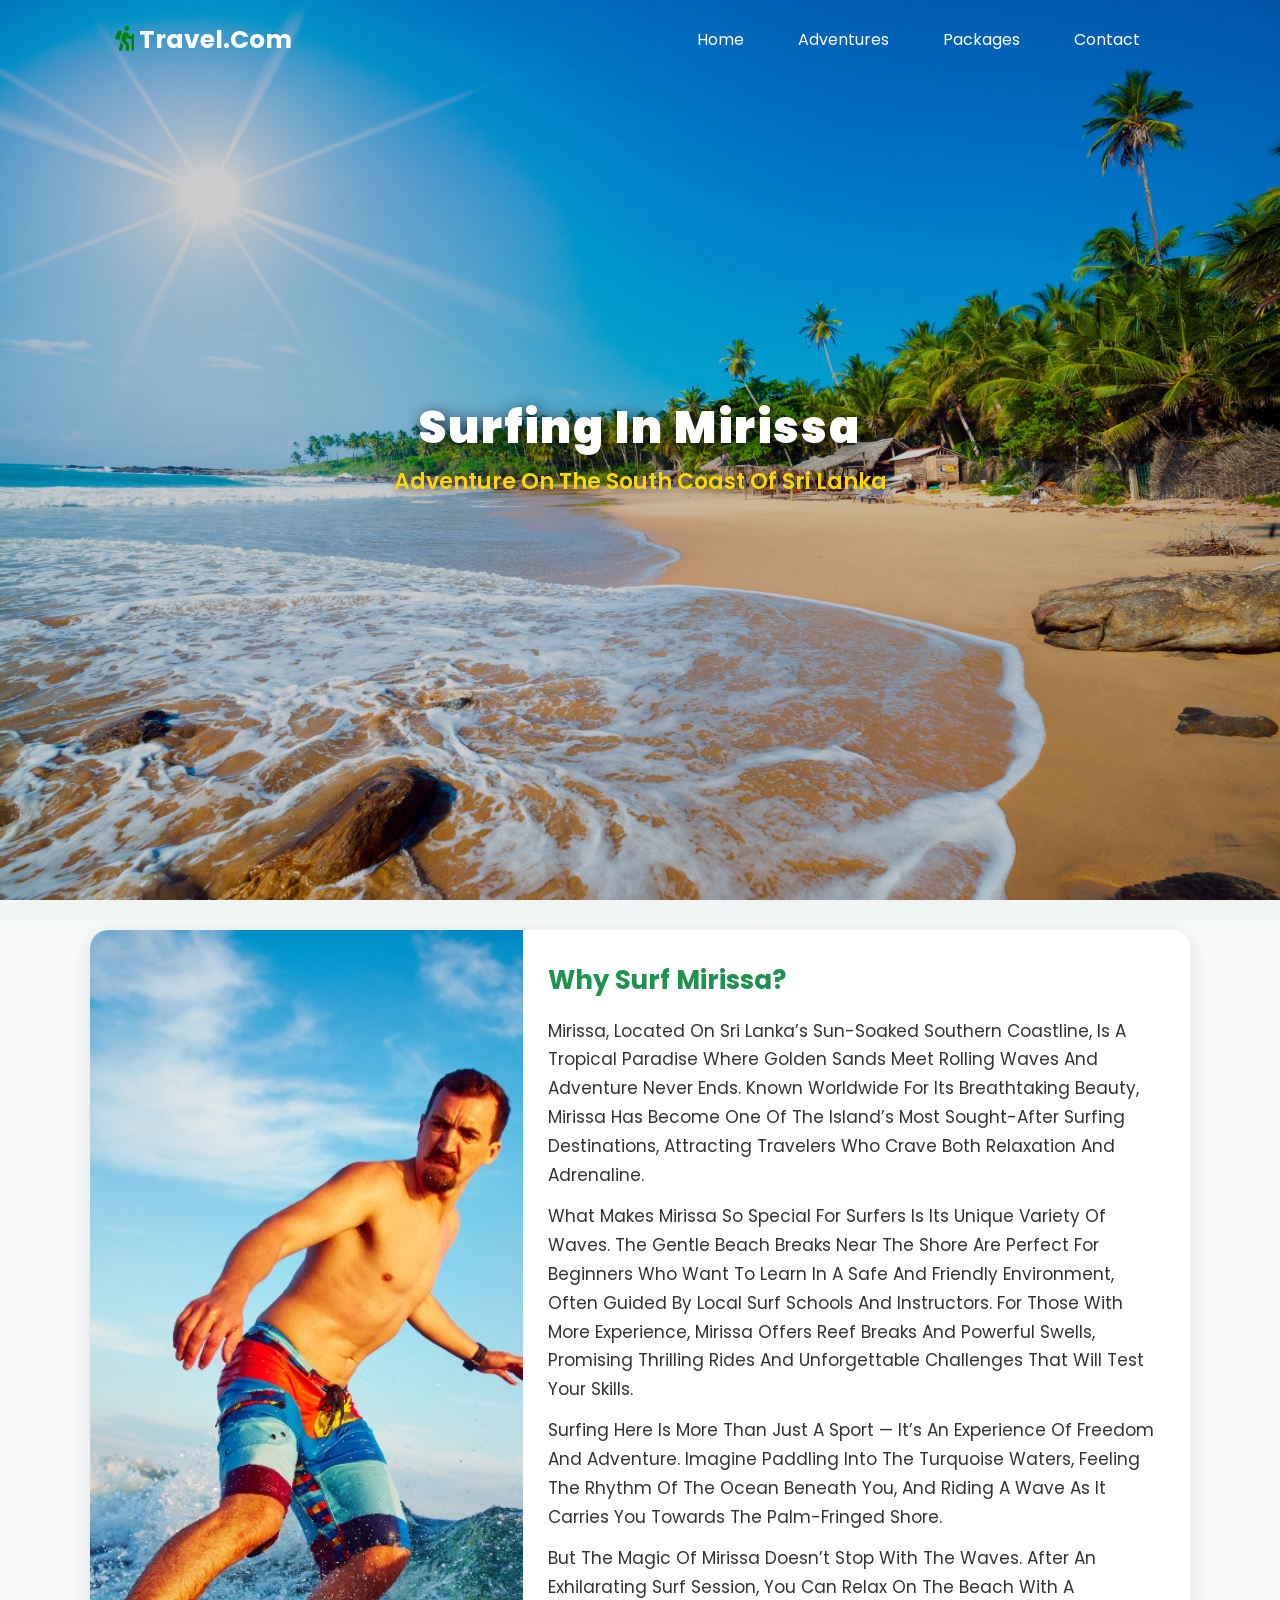
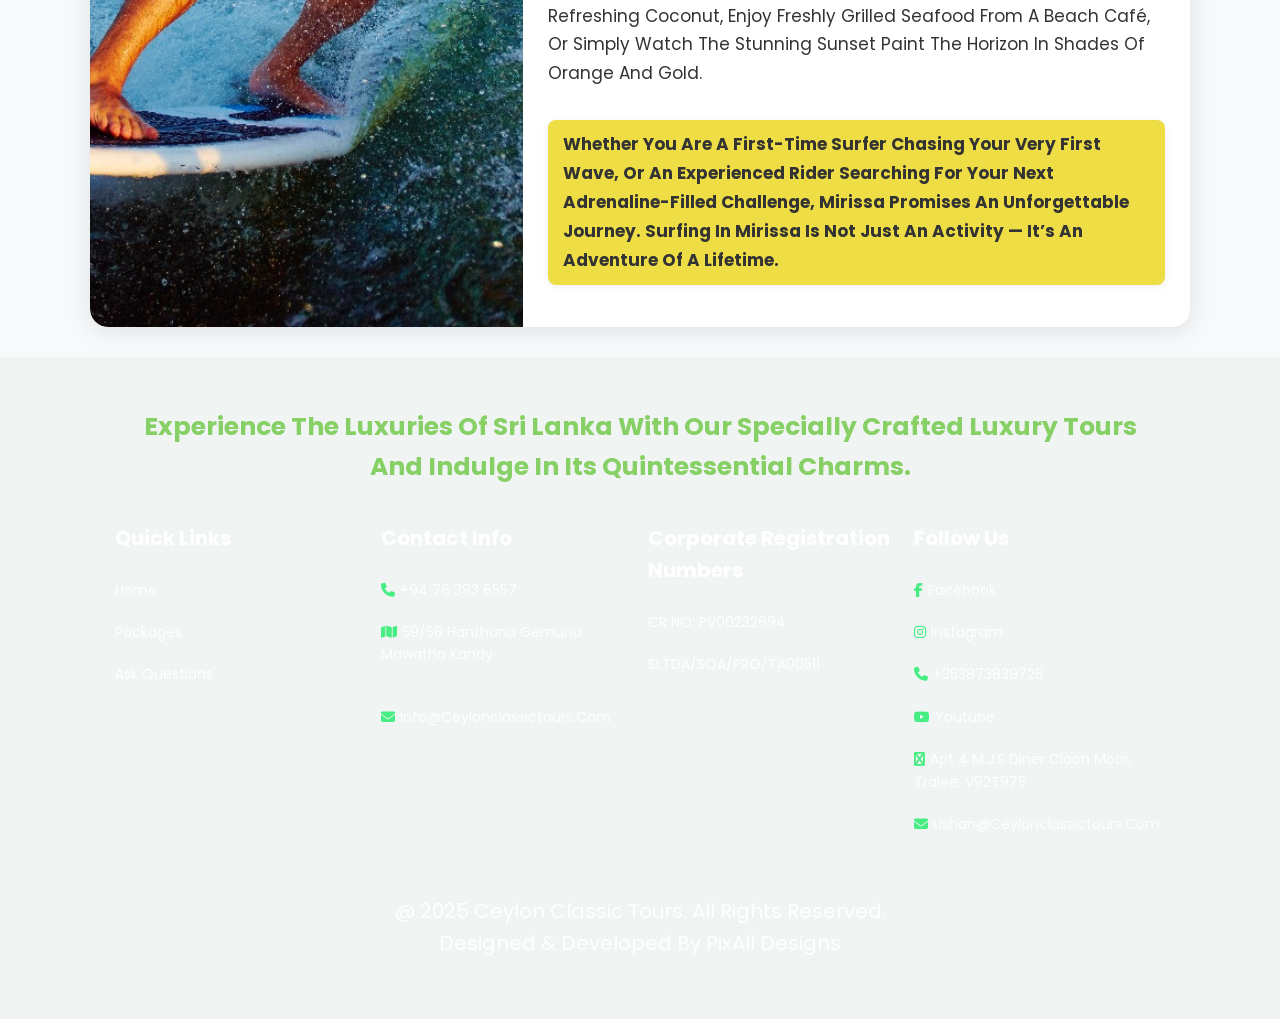
<file: surfing.html>
<!DOCTYPE html>
<html lang="en">

<head>
  <meta charset="UTF-8" />
  <meta name="viewport" content="width=device-width, initial-scale=1.0" />
  <title>Surfing in Sri Lanka</title>
  <link rel="stylesheet" href="css/style.css" />
  <link rel="stylesheet" href="https://cdnjs.cloudflare.com/ajax/libs/font-awesome/6.1.1/css/all.min.css">
</head>

<body>
  <header class="header">
    <a href="#" class="logo"><i class="fas fa-hiking"></i> travel.com</a>
    <nav class="navbar">
      <div id="nav-close" class="fas fa-times"></div>
      <a href="index.html#home">home</a>
      <a href="index.html#category">Adventures</a>
      <a href="index.html#packages">packages</a>
      <a href="index.html#contact">contact</a>

    </nav>
    <div class="icons">
      <div id="menu-btn" class="fas fa-bars"></div>
      <!-- <div id="search-btn" class="fas fa-search"></div> -->

    </div>
  </header>
  <div class="search-form">
    <div id="close-search" class="fas fa-times"></div>
    <form action="">
      <input type="search" name="" placeholder="Search here..." id="search-box">
      <label for="search-box" class="fas fa-search"></label>
    </form>
  </div>
  <!-- Hero Section with Surfing Background -->
  <section class="home" id="home">
    <div class="wrapper">
      <div class="box" style="background: url(images/surfingnew1.jpg) no-repeat;">
        <div class="surf-hero-overlay">
          <h1 class="surf-hero-title">Surfing in Mirissa</h1>
          <p class="surf-hero-desc">Adventure on the South Coast of Sri Lanka</p>
        </div>
      </div>
    </div>
  </section>

  <!-- Main Content Section -->
  <main class="detail-page">
    <section class="surf-main">
      <div class="surf-card">
        <div class="surf-card-img-wrap">
          <img class="surf-card-img" src="images/surfing.jpg" alt="Surfing in Mirissa">
        </div>
        <div class="surf-card-content">
          <h2 class="surf-card-title">Why Surf Mirissa?</h2>
          <p>Mirissa, located on Sri Lanka’s sun-soaked southern coastline, is a tropical paradise where golden sands
            meet rolling waves and adventure never ends. Known worldwide for its breathtaking beauty, Mirissa has
            become one of the island’s most sought-after surfing destinations, attracting travelers who crave both
            relaxation and adrenaline.</p>
          <p>What makes Mirissa so special for surfers is its unique variety of waves. The gentle beach breaks near
            the shore are perfect for beginners who want to learn in a safe and friendly environment, often guided by
            local surf schools and instructors. For those with more experience, Mirissa offers reef breaks and
            powerful swells, promising thrilling rides and unforgettable challenges that will test your skills.</p>
          <p>Surfing here is more than just a sport — it’s an experience of freedom and adventure. Imagine paddling
            into the turquoise waters, feeling the rhythm of the ocean beneath you, and riding a wave as it carries
            you towards the palm-fringed shore.</p>
          <p>But the magic of Mirissa doesn’t stop with the waves. After an exhilarating surf session, you can relax
            on the beach with a refreshing coconut, enjoy freshly grilled seafood from a beach café, or simply watch
            the stunning sunset paint the horizon in shades of orange and gold.</p>
          <p class="surf-card-highlight">Whether you are a first-time surfer chasing your very first wave, or an
            experienced rider searching for your next adrenaline-filled challenge, Mirissa promises an unforgettable
            journey. Surfing in Mirissa is not just an activity — it’s an adventure of a lifetime.</p>
        </div>
      </div>
    </section>

     <!-- Booking Form Section -->
  <!--<section id="booking">
      <div class="booking-form">
        <h2>Book Your Tour</h2>
        <form id="bookingForm">
          <div class="input-box">
            <label for="name">Your Name*</label>
            <input type="text" id="name" name="name" required>
          </div>

          <div class="input-box">
            <label for="email">Your Email*</label>
            <input type="email" id="email" name="email" required>
          </div>

          <div class="input-box">
            <label for="phone">Contact No.*</label>
            <input type="tel" id="phone" name="phone" required>
          </div>

          <div class="input-box">
            <label for="package">Package Name*</label>
            <input type="text" id="package" name="package" required>
          </div>

          <div class="input-box">
              <label for="adults">No of Tickets for Adults(12+ years)*</label>
            <div class="custom-number">
              <button type="button" class="decrease" data-target="adults">-</button>
              <input type="number" id="adults" name="adults" min="0" value="0">
              <button type="button" class="increase" data-target="adults">+</button>
            </div>
            

            <label for="children">No of Tickets for Children(3–11 years)*</label>
            <div class="custom-number">
              <button type="button" class="decrease" data-target="children">-</button>
              <input type="number" id="children" name="children" min="0" value="0">
              <button type="button" class="increase" data-target="children">+</button>
            </div>
          </div>

          <div class="input-box">
            <label for="date">Date*</label>
            <input type="date" id="date" name="date" required>
          </div>

          <button type="submit" class="submit-btn">Submit Booking</button>
        </form>
      </div>
  </section>-->

    <section class="footer">
        <div class="footer-intro">
            <p>Experience the luxuries of Sri Lanka with our specially crafted luxury tours and indulge in its quintessential charms.</p>   
        </div>        
        <div class="box-container">
            <div class="box">
                <h3>Quick links</h3>
                <a href="#home">home</a>
                <a href="#packages">packages</a>
                <a href="#contact">ask questions</a>
            </div>


            <div class="box">
                <h3>contact info</h3>
                <a href="tel:+94763936557"> <i class="fas fa-phone"></i>+94 76 393 6557</a>
                <a href=https://www.google.com/maps/search/?api=1&query=59%2F58+Hanthana+Gemunu+Mawatha,+Kandy,+Sri+Lanka" target="_blank"><i class="fas fa-map"></i>59/58 Hanthana Gemunu Mawatha Kandy<a>
                <a href="mailto: info@ceylonclassictours.com"><i class="fas fa-envelope"></i>info@ceylonclassictours.com</a>
            </div>

            <div class="box">
	            <h3 class="cen">Corporate Registration Numbers</h3>
	            <p>CR NO: PV00232694</p>
	            <p>SLTDA/SQA/PRO/TA00511</p>
            </div>

            <div class="box">
                <h3>follow us</h3>
                <a href="https://www.facebook.com/ceyloncclassictours/"> <i class="fab fa-facebook-f"></i>Facebook</a>
                <a href="https://www.instagram.com/ceylon.ctour/?hl=en"> <i class="fab fa-instagram"></i>Instagram</a>
                <a href="tel:+353873839726"> <i class="fas fa-phone"></i>+353873839726</a>
                <a href="https://www.youtube.com/channel/UClH9GsgZyDERbvGj680THRQ"> <i class="fab fa-youtube"></i>Youtube</a>
                <a href=https://www.google.com/maps/search/?api=1&query=Apt+4+M.J.s+Diner+Cloon+Moor,+Tralee,+V92T975" target="_blank"><i class="fab fa-map"></i>Apt 4 M.J.s Diner Cloon Moor, Tralee, V92T975</a>
                <a href="mailto: lishan@ceylonclassictours.com"><i class="fas fa-envelope"></i>lishan@ceylonclassictours.com</a>
            </div>
        </div>
        <div class="credit">@ 2025 Ceylon Classic Tours. All rights Reserved.<br>Designed & Developed by <span>PixAll Designs</span></div>
    </section>
    <!-- footer section ends -->
    <script src="js/script.js"></script>
</body>

</html>
</file>
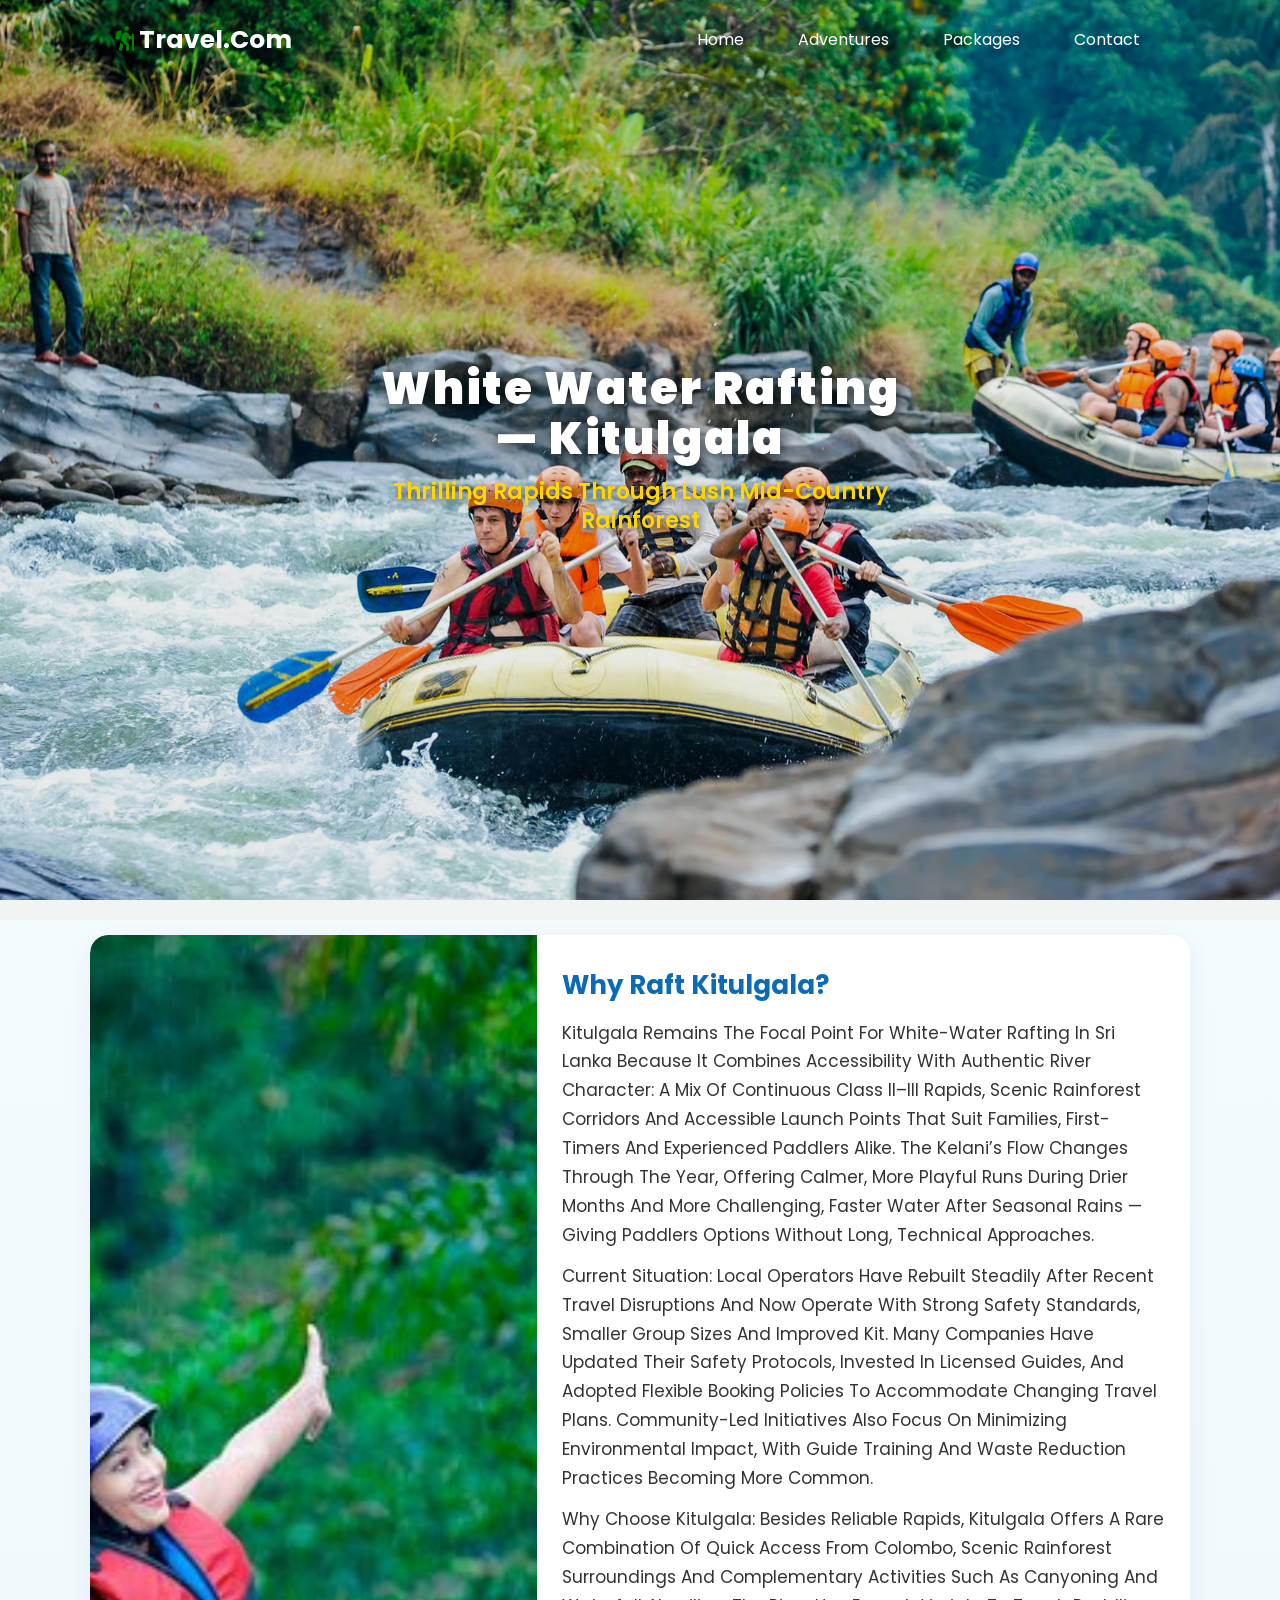
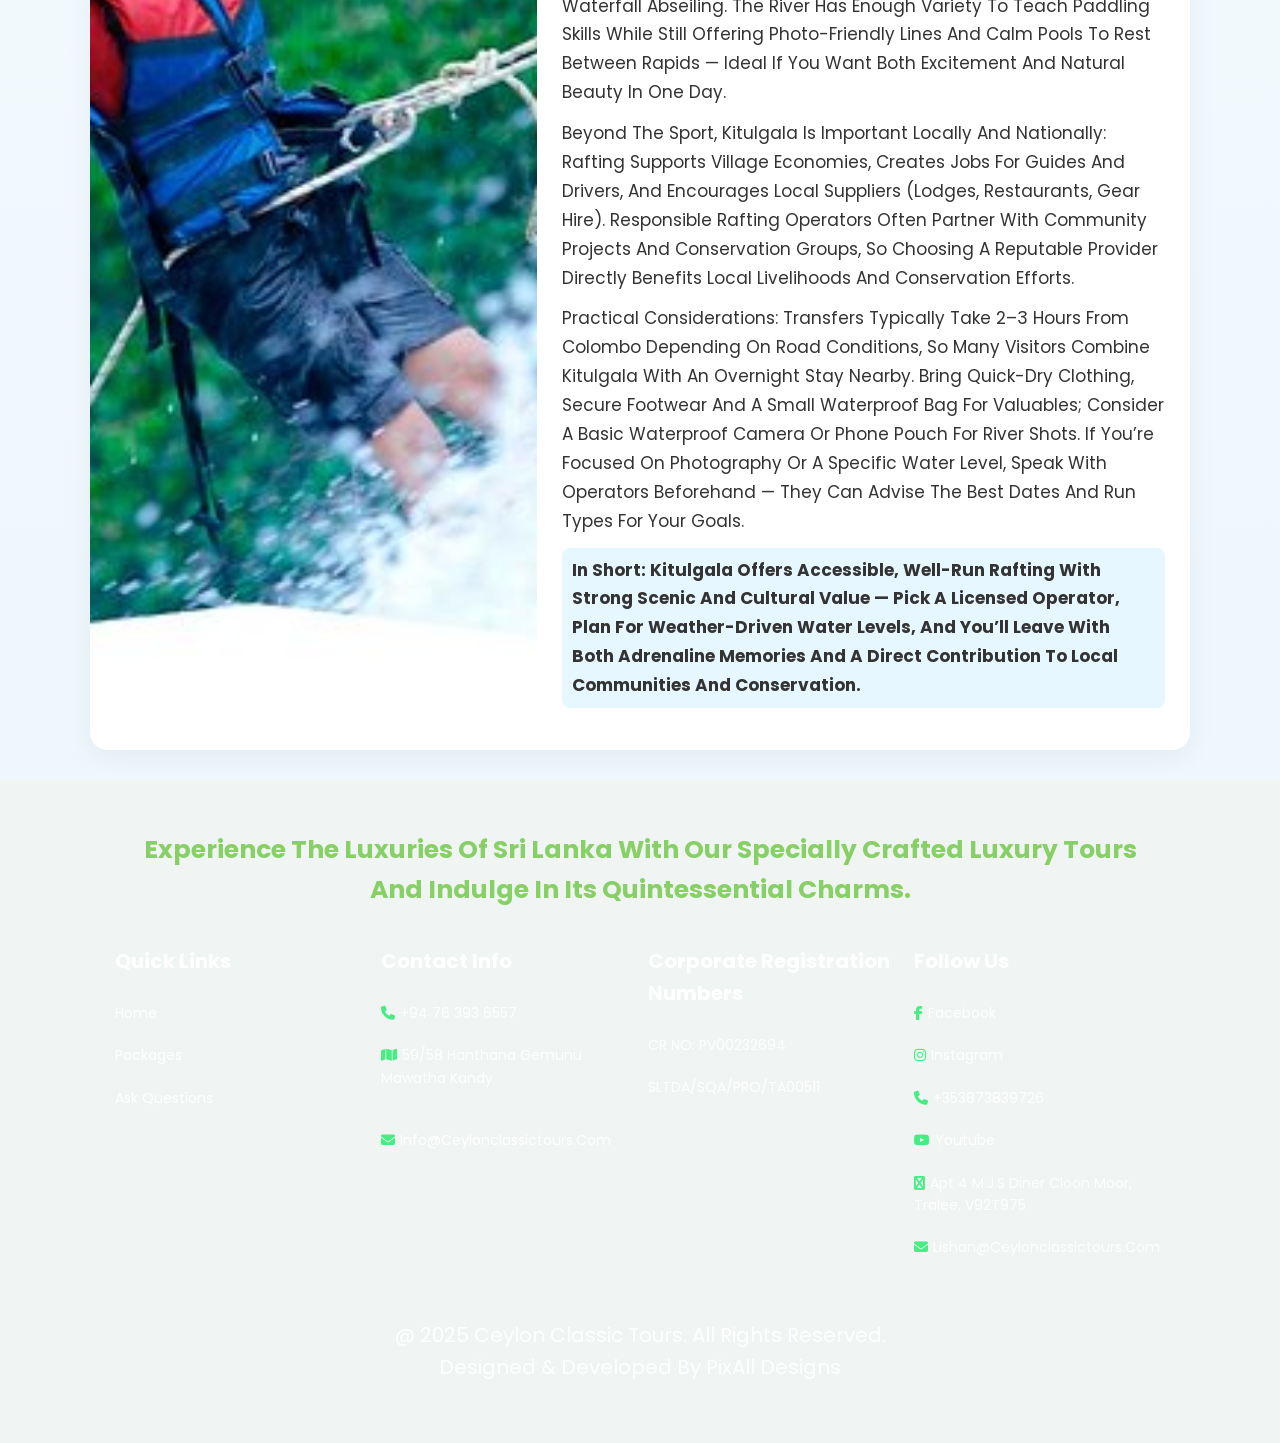
<file: water-rafting.html>
<!DOCTYPE html>
<html lang="en">

<head>
  <meta charset="UTF-8" />
  <meta name="viewport" content="width=device-width, initial-scale=1.0" />
  <title>White Water Rafting – Kitulgala Sri Lanka</title>
  <link rel="stylesheet" href="css/style.css" />
  <link rel="stylesheet" href="https://cdnjs.cloudflare.com/ajax/libs/font-awesome/6.1.1/css/all.min.css">
</head>

<body>
  <header class="header">
    <a href="#" class="logo"><i class="fas fa-hiking"></i> travel.com</a>
    <nav class="navbar">
      <div id="nav-close" class="fas fa-times"></div>
      <a href="index.html#home">home</a>
      <a href="index.html#category">Adventures</a>
      <a href="index.html#packages">packages</a>
      <a href="index.html#contact">contact</a>
    </nav>
    <div class="icons">
      <div id="menu-btn" class="fas fa-bars"></div>
      <!-- <div id="search-btn" class="fas fa-search"></div> -->
    </div>
  </header>
  <div class="search-form">
    <div id="close-search" class="fas fa-times"></div>
    <form action="">
      <input type="search" name="" placeholder="Search here..." id="search-box">
      <label for="search-box" class="fas fa-search"></label>
    </form>
  </div>
  <main class="detail-page">
    <!-- Hero Section for Water Rafting -->
    <section class="home" id="home">
      <div class="wrapper">
        <div class="box water-hero" style="background: url(images/waterraftinghead.avif) center/cover no-repeat;">
          <div class="surf-hero-overlay">
            <h1 class="surf-hero-title">White Water Rafting — Kitulgala</h1>
            <p class="surf-hero-desc">Thrilling rapids through lush mid-country rainforest</p>
          </div>
        </div>
      </div>
    </section>

    <!-- Main content styled like wildlife page but water-specific -->
    <section class="water-main">
      <div class="water-card">
        <div class="water-img-wrap">
          <img class="water-img" src="images/kithulgala.jpg" alt="Kitulgala rafting" />
          <div class="water-caption">Expert guides, certified safety gear and unforgettable rapids.</div>
        </div>
        <div class="water-content">
          <h2 class="water-title">Why Raft Kitulgala?</h2>

          <p>Kitulgala remains the focal point for white-water rafting in Sri Lanka because it combines accessibility
            with authentic river character: a mix of continuous Class II–III rapids, scenic rainforest corridors and
            accessible launch points that suit families, first-timers and experienced paddlers alike. The Kelani’s flow
            changes through the year, offering calmer, more playful runs during drier months and more challenging,
            faster water after seasonal rains — giving paddlers options without long, technical approaches.</p>

          <p>Current situation: local operators have rebuilt steadily after recent travel disruptions and now operate
            with strong safety standards, smaller group sizes and improved kit. Many companies have updated their safety
            protocols, invested in licensed guides, and adopted flexible booking policies to accommodate changing travel
            plans. Community-led initiatives also focus on minimizing environmental impact, with guide training and
            waste reduction practices becoming more common.</p>

          <p>Why choose Kitulgala: besides reliable rapids, Kitulgala offers a rare combination of quick access from
            Colombo, scenic rainforest surroundings and complementary activities such as canyoning and waterfall
            abseiling. The river has enough variety to teach paddling skills while still offering photo-friendly lines
            and calm pools to rest between rapids — ideal if you want both excitement and natural beauty in one day.</p>

          <p>Beyond the sport, Kitulgala is important locally and nationally: rafting supports village economies,
            creates jobs for guides and drivers, and encourages local suppliers (lodges, restaurants, gear hire).
            Responsible rafting operators often partner with community projects and conservation groups, so choosing a
            reputable provider directly benefits local livelihoods and conservation efforts.</p>

          <p>Practical considerations: transfers typically take 2–3 hours from Colombo depending on road conditions, so
            many visitors combine Kitulgala with an overnight stay nearby. Bring quick-dry clothing, secure footwear and
            a small waterproof bag for valuables; consider a basic waterproof camera or phone pouch for river shots. If
            you’re focused on photography or a specific water level, speak with operators beforehand — they can advise
            the best dates and run types for your goals.</p>

          <p class="water-highlight">In short: Kitulgala offers accessible, well-run rafting with strong scenic and
            cultural value — pick a licensed operator, plan for weather-driven water levels, and you’ll leave with both
            adrenaline memories and a direct contribution to local communities and conservation.</p>
        </div>
      </div>
    </section>
  </main>

<!-- Booking Form Section -->
 <!----<section id="booking">
      <div class="booking-form">
        <h2>Book Your Tour</h2>
        <form id="bookingForm">
          <div class="input-box">
            <label for="name">Your Name*</label>
            <input type="text" id="name" name="name" required>
          </div>

          <div class="input-box">
            <label for="email">Your Email*</label>
            <input type="email" id="email" name="email" required>
          </div>

          <div class="input-box">
            <label for="phone">Contact No.*</label>
            <input type="tel" id="phone" name="phone" required>
          </div>

          <div class="input-box">
            <label for="package">Package Name*</label>
            <input type="text" id="package" name="package" required>
          </div>

          <div class="input-box">
              <label for="adults">No of Tickets for Adults(12+ years)*</label>
            <div class="custom-number">
              <button type="button" class="decrease" data-target="adults">-</button>
              <input type="number" id="adults" name="adults" min="0" value="0">
              <button type="button" class="increase" data-target="adults">+</button>
            </div>
            

            <label for="children">No of Tickets for Children(3–11 years)*</label>
            <div class="custom-number">
              <button type="button" class="decrease" data-target="children">-</button>
              <input type="number" id="children" name="children" min="0" value="0">
              <button type="button" class="increase" data-target="children">+</button>
            </div>
          </div>

          <div class="input-box">
            <label for="date">Date*</label>
            <input type="date" id="date" name="date" required>
          </div>

          <button type="submit" class="submit-btn">Submit Booking</button>
        </form>
      </div>
  </section>-->

    <section class="footer">
        <div class="footer-intro">
            <p>Experience the luxuries of Sri Lanka with our specially crafted luxury tours and indulge in its quintessential charms.</p>   
        </div>        
        <div class="box-container">
            <div class="box">
                <h3>Quick links</h3>
                <a href="#home">home</a>
                <a href="#packages">packages</a>
                <a href="#contact">ask questions</a>
            </div>


            <div class="box">
                <h3>contact info</h3>
                <a href="tel:+94763936557"> <i class="fas fa-phone"></i>+94 76 393 6557</a>
                <a href=https://www.google.com/maps/search/?api=1&query=59%2F58+Hanthana+Gemunu+Mawatha,+Kandy,+Sri+Lanka" target="_blank"><i class="fas fa-map"></i>59/58 Hanthana Gemunu Mawatha Kandy<a>
                <a href="mailto: info@ceylonclassictours.com"><i class="fas fa-envelope"></i>info@ceylonclassictours.com</a>
            </div>

            <div class="box">
	            <h3 class="cen">Corporate Registration Numbers</h3>
	            <p>CR NO: PV00232694</p>
	            <p>SLTDA/SQA/PRO/TA00511</p>
            </div>

            <div class="box">
                <h3>follow us</h3>
                <a href="https://www.facebook.com/ceyloncclassictours/"> <i class="fab fa-facebook-f"></i>Facebook</a>
                <a href="https://www.instagram.com/ceylon.ctour/?hl=en"> <i class="fab fa-instagram"></i>Instagram</a>
                <a href="tel:+353873839726"> <i class="fas fa-phone"></i>+353873839726</a>
                <a href="https://www.youtube.com/channel/UClH9GsgZyDERbvGj680THRQ"> <i class="fab fa-youtube"></i>Youtube</a>
                <a href=https://www.google.com/maps/search/?api=1&query=Apt+4+M.J.s+Diner+Cloon+Moor,+Tralee,+V92T975" target="_blank"><i class="fab fa-map"></i>Apt 4 M.J.s Diner Cloon Moor, Tralee, V92T975</a>
                <a href="mailto: lishan@ceylonclassictours.com"><i class="fas fa-envelope"></i>lishan@ceylonclassictours.com</a>
            </div>
        </div>
        <div class="credit">@ 2025 Ceylon Classic Tours. All rights Reserved.<br>Designed & Developed by <span>PixAll Designs</span></div>
    </section>
    <!-- footer section ends -->
    <script src="js/script.js"></script>
</body>

</html>
</file>
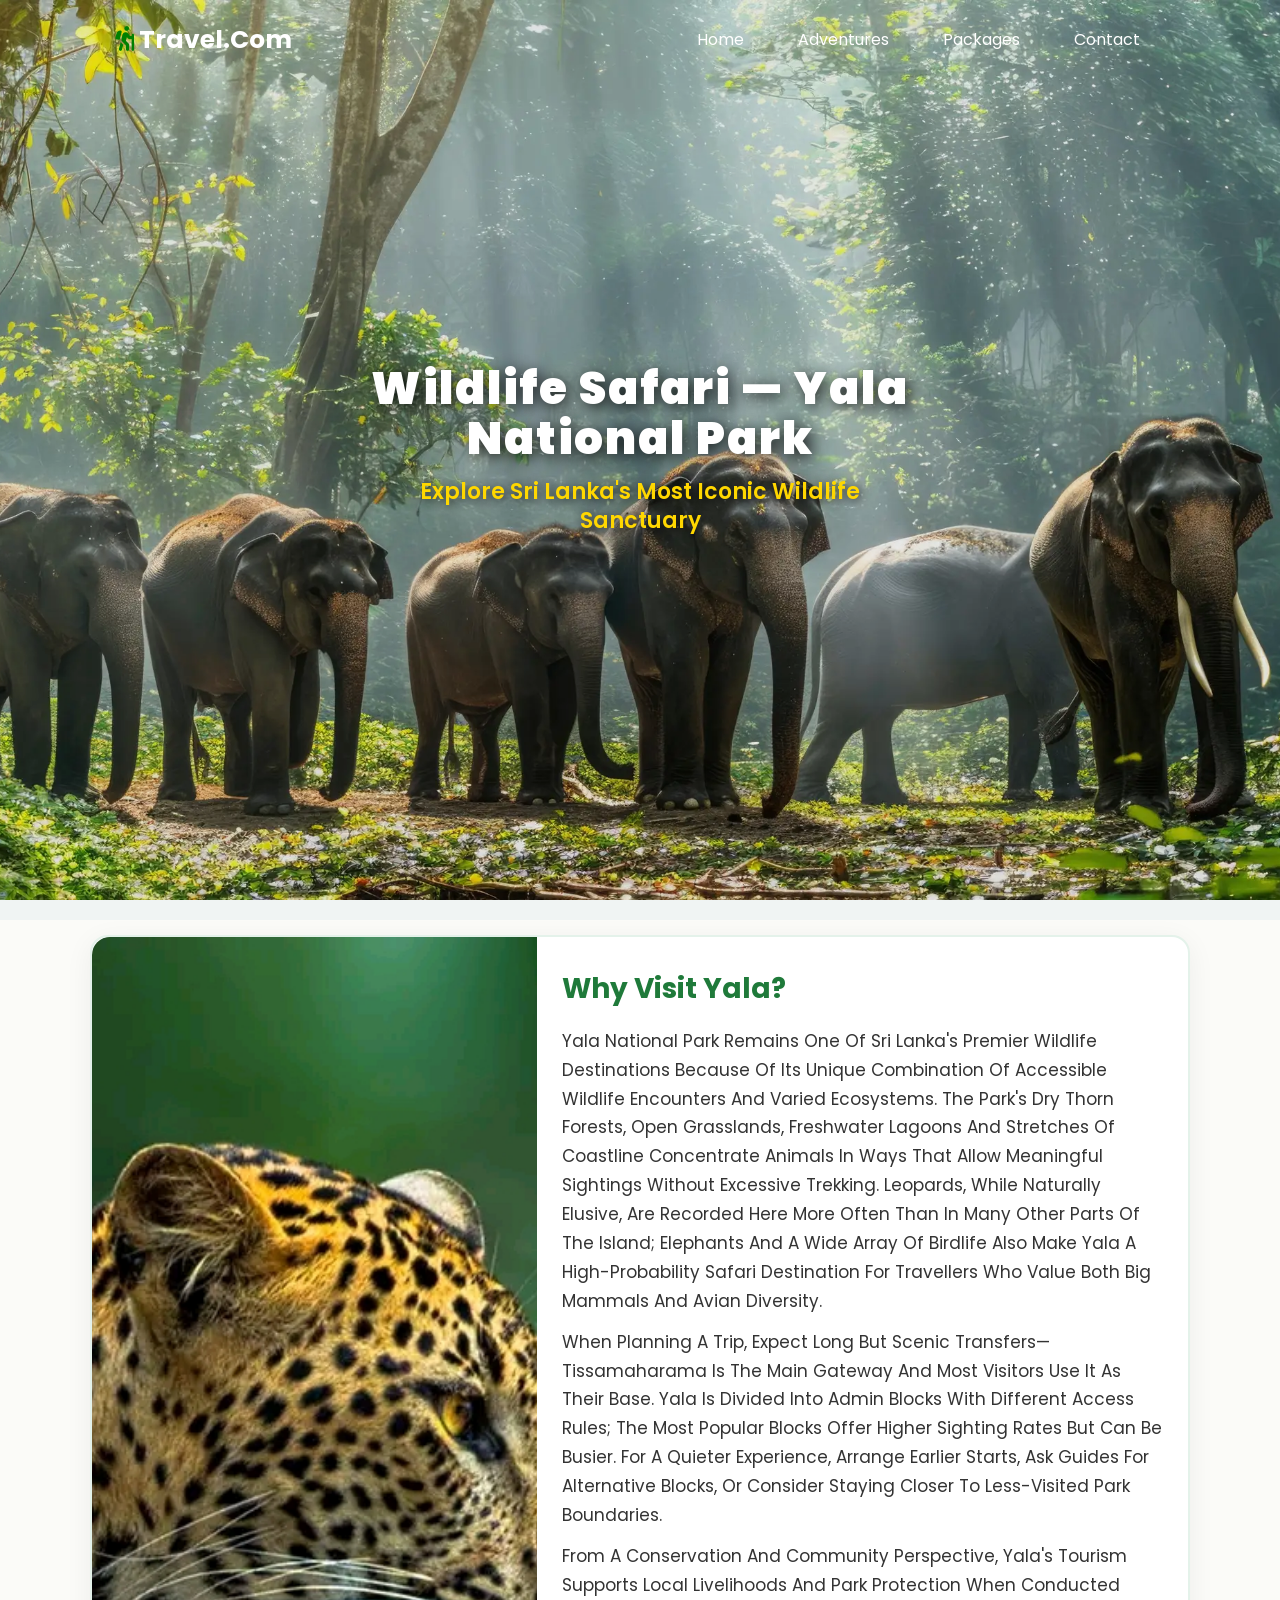
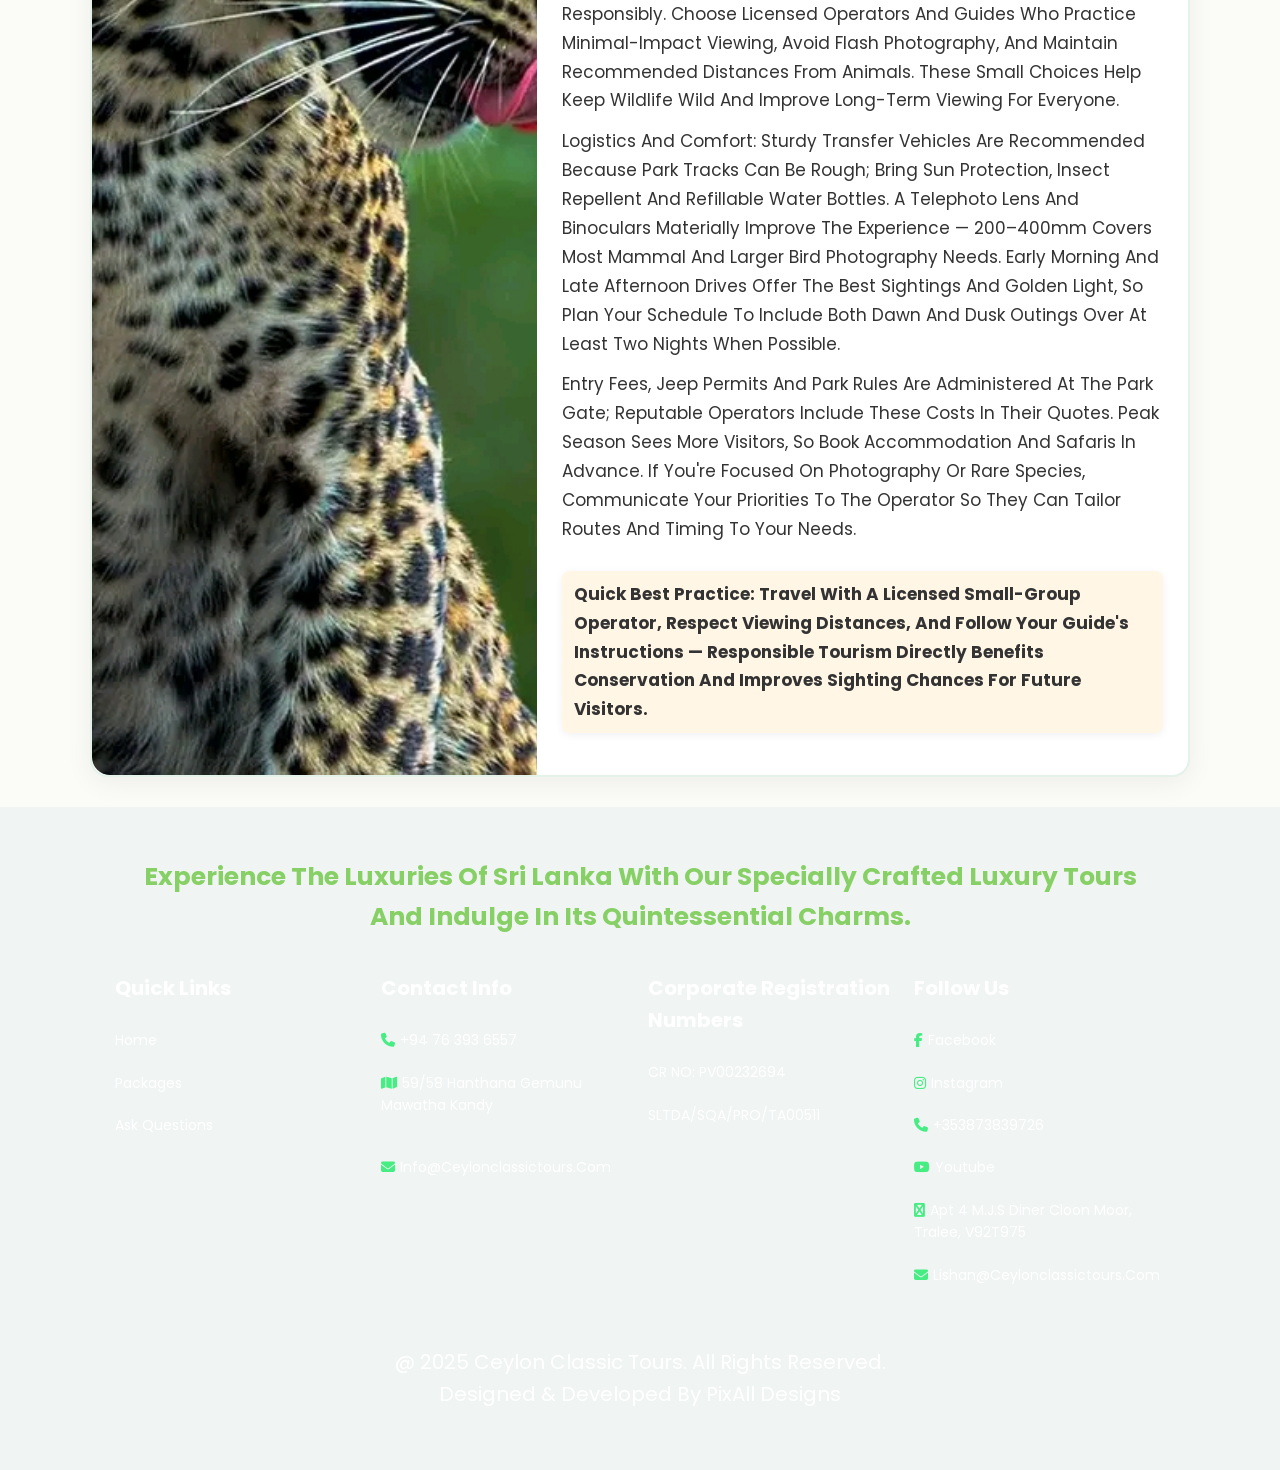
<file: wildlife-safari.html>
<!DOCTYPE html>
<html lang="en">

<head>
  <meta charset="UTF-8" />
  <meta name="viewport" content="width=device-width, initial-scale=1.0" />
  <title>Wildlife Safari – Yala National Park</title>
  <link rel="stylesheet" href="css/style.css" />
  <link rel="stylesheet" href="https://cdnjs.cloudflare.com/ajax/libs/font-awesome/6.1.1/css/all.min.css">
</head>

<body>
  <header class="header">
    <a href="#" class="logo"><i class="fas fa-hiking"></i> travel.com</a>
    <nav class="navbar">
      <div id="nav-close" class="fas fa-times"></div>
      <a href="index.html#home">home</a>
      <a href="index.html#category">Adventures</a>
      <a href="index.html#packages">packages</a>
      <a href="index.html#contact">contact</a>

    </nav>
    <div class="icons">
      <div id="menu-btn" class="fas fa-bars"></div>
      <!-- <div id="search-btn" class="fas fa-search"></div> -->

    </div>
  </header>
  <div class="search-form">
    <div id="close-search" class="fas fa-times"></div>
    <form action="">
      <input type="search" name="" placeholder="Search here..." id="search-box">
      <label for="search-box" class="fas fa-search"></label>
    </form>
  </div>

  <!-- Hero Section with Yala Background -->
  <section class="home" id="home">
    <div class="wrapper">
      <div class="box yala-hero" style="background: url(images/yalasfarihead.webp) center/cover no-repeat;">
        <div class="surf-hero-overlay">
          <h1 class="surf-hero-title">Wildlife Safari — Yala National Park</h1>
          <p class="surf-hero-desc">Explore Sri Lanka's most iconic wildlife sanctuary</p>
        </div>
      </div>
    </div>
  </section>

  <!-- Main Content Section -->
  <main class="detail-page">
    <section class="wildlife-main">
      <div class="wildlife-card">
        <div class="wildlife-img-wrap">
          <img class="wildlife-img" src="images/diviya.jpg" width="100%" height="100%"
            alt="Yala safari jeep and wildlife">
          <div class="wildlife-caption">Dawn jeep safaris increase your chances of seeing leopards and elephants.</div>
        </div>
        <div class="wildlife-content">
          <h2 class="wildlife-title">Why Visit Yala?</h2>

          <p>Yala National Park remains one of Sri Lanka's premier wildlife destinations because of its unique
            combination of accessible wildlife encounters and varied ecosystems. The park's dry thorn forests, open
            grasslands, freshwater lagoons and stretches of coastline concentrate animals in ways that allow meaningful
            sightings without excessive trekking. Leopards, while naturally elusive, are recorded here more often than
            in many other parts of the island; elephants and a wide array of birdlife also make Yala a high-probability
            safari destination for travellers who value both big mammals and avian diversity.</p>

          <p>When planning a trip, expect long but scenic transfers—Tissamaharama is the main gateway and most visitors
            use it as their base. Yala is divided into admin blocks with different access rules; the most popular blocks
            offer higher sighting rates but can be busier. For a quieter experience, arrange earlier starts, ask guides
            for alternative blocks, or consider staying closer to less-visited park boundaries.</p>

          <p>From a conservation and community perspective, Yala's tourism supports local livelihoods and park
            protection when conducted responsibly. Choose licensed operators and guides who practice minimal-impact
            viewing, avoid flash photography, and maintain recommended distances from animals. These small choices help
            keep wildlife wild and improve long-term viewing for everyone.</p>

          <p>Logistics and comfort: sturdy transfer vehicles are recommended because park tracks can be rough; bring sun
            protection, insect repellent and refillable water bottles. A telephoto lens and binoculars materially
            improve the experience — 200–400mm covers most mammal and larger bird photography needs. Early morning and
            late afternoon drives offer the best sightings and golden light, so plan your schedule to include both dawn
            and dusk outings over at least two nights when possible.</p>

          <p>Entry fees, jeep permits and park rules are administered at the park gate; reputable operators include
            these costs in their quotes. Peak season sees more visitors, so book accommodation and safaris in advance.
            If you're focused on photography or rare species, communicate your priorities to the operator so they can
            tailor routes and timing to your needs.</p>

          <p class="wildlife-highlight">Quick best practice: travel with a licensed small-group operator, respect
            viewing distances, and follow your guide's instructions — responsible tourism directly benefits conservation
            and improves sighting chances for future visitors.</p>
        </div>
      </div>
    </section>
  </main>

   <!-- Booking Form Section -->
  <!--<section id="booking">
      <div class="booking-form">
        <h2>Book Your Tour</h2>
        <form id="bookingForm">
          <div class="input-box">
            <label for="name">Your Name*</label>
            <input type="text" id="name" name="name" required>
          </div>

          <div class="input-box">
            <label for="email">Your Email*</label>
            <input type="email" id="email" name="email" required>
          </div>

          <div class="input-box">
            <label for="phone">Contact No.*</label>
            <input type="tel" id="phone" name="phone" required>
          </div>

          <div class="input-box">
            <label for="package">Package Name*</label>
            <input type="text" id="package" name="package" required>
          </div>

          <div class="input-box">
              <label for="adults">No of Tickets for Adults(12+ years)*</label>
            <div class="custom-number">
              <button type="button" class="decrease" data-target="adults">-</button>
              <input type="number" id="adults" name="adults" min="0" value="0">
              <button type="button" class="increase" data-target="adults">+</button>
            </div>
            

            <label for="children">No of Tickets for Children(3–11 years)*</label>
            <div class="custom-number">
              <button type="button" class="decrease" data-target="children">-</button>
              <input type="number" id="children" name="children" min="0" value="0">
              <button type="button" class="increase" data-target="children">+</button>
            </div>
          </div>

          <div class="input-box">
            <label for="date">Date*</label>
            <input type="date" id="date" name="date" required>
          </div>

          <button type="submit" class="submit-btn">Submit Booking</button>
        </form>
      </div>
  </section>-->

    <section class="footer">
        <div class="footer-intro">
            <p>Experience the luxuries of Sri Lanka with our specially crafted luxury tours and indulge in its quintessential charms.</p>   
        </div>        
        <div class="box-container">
            <div class="box">
                <h3>Quick links</h3>
                <a href="#home">home</a>
                <a href="#packages">packages</a>
                <a href="#contact">ask questions</a>
            </div>


            <div class="box">
                <h3>contact info</h3>
                <a href="tel:+94763936557"> <i class="fas fa-phone"></i>+94 76 393 6557</a>
                <a href=https://www.google.com/maps/search/?api=1&query=59%2F58+Hanthana+Gemunu+Mawatha,+Kandy,+Sri+Lanka" target="_blank"><i class="fas fa-map"></i>59/58 Hanthana Gemunu Mawatha Kandy<a>
                <a href="mailto: info@ceylonclassictours.com"><i class="fas fa-envelope"></i>info@ceylonclassictours.com</a>
            </div>

            <div class="box">
	            <h3 class="cen">Corporate Registration Numbers</h3>
	            <p>CR NO: PV00232694</p>
	            <p>SLTDA/SQA/PRO/TA00511</p>
            </div>

            <div class="box">
                <h3>follow us</h3>
                <a href="https://www.facebook.com/ceyloncclassictours/"> <i class="fab fa-facebook-f"></i>Facebook</a>
                <a href="https://www.instagram.com/ceylon.ctour/?hl=en"> <i class="fab fa-instagram"></i>Instagram</a>
                <a href="tel:+353873839726"> <i class="fas fa-phone"></i>+353873839726</a>
                <a href="https://www.youtube.com/channel/UClH9GsgZyDERbvGj680THRQ"> <i class="fab fa-youtube"></i>Youtube</a>
                <a href=https://www.google.com/maps/search/?api=1&query=Apt+4+M.J.s+Diner+Cloon+Moor,+Tralee,+V92T975" target="_blank"><i class="fab fa-map"></i>Apt 4 M.J.s Diner Cloon Moor, Tralee, V92T975</a>
                <a href="mailto: lishan@ceylonclassictours.com"><i class="fas fa-envelope"></i>lishan@ceylonclassictours.com</a>
            </div>
        </div>
        <div class="credit">@ 2025 Ceylon Classic Tours. All rights Reserved.<br>Designed & Developed by <span>PixAll Designs</span></div>
    </section>
    <!-- footer section ends -->
    <script src="js/script.js"></script>
</body>

</html>
</file>
<file: css/style.css>
@import url("https://fonts.googleapis.com/css2?family=Poppins:ital,wght@0,100;0,300;0,400;0,500;0,600;0,700;0,800;1,100;1,300&display=swap");

:root {
  --primary-color: #2c5530;
  --secondary-color: #4a7c59;
  --accent-color: #ff6b35;
  --light-green: #e8f5e8;
  --dark-text: #333;
  --light-text: #666;
  --white: #ffffff;
  --shadow: 0 0.5rem 1rem rgba(0, 0, 0, 0.1);
  --border-radius: 1rem;
}
body {
  background: #f0f4f3 !important;
  color: #333 !important;
  line-height: 1.6;
  font-size: 1.6rem;
}

/* Ensure light mode is enforced by default */
body:not(.dark-mode) {
  background: #f0f4f3 !important;
  color: #333 !important;
}

* {
  font-family: "Poppins", sans-serif;
  margin: 0;
  padding: 0;
  box-sizing: border-box;
  outline: none;
  border: none;
  text-decoration: none;
  text-transform: capitalize;
  transition: 0.2s linear;
}

html {
  font-size: 62.5%;
  overflow-x: hidden;
  scroll-behavior: smooth;
  scroll-padding-top: 5rem;
}

section {
  padding: 5rem 9%;
}

.btn {
  margin-top: 1rem;
  display: inline-block;
  border: 0.2rem solid black;
  color: black;
  cursor: pointer;
  background: none;
  font-size: 1.7rem;
  padding: 1rem 3rem;
  border-radius: 40px;
}

.btn:hover {
  background: black;
  color: white;
}

.heading {
  text-align: center;
  margin-bottom: 2.5rem;
  font-size: 4rem;
  color: #10221b;
}

.header {
  position: fixed;
  top: 0;
  left: 0;
  right: 0;
  padding: 2rem 9%;
  z-index: 1000;
  display: flex;
  align-items: center;
}

.header.active {
  background: #ffffff;
  box-shadow: 0 0.5rem 1rem rgba(0, 0, 0, 0.1);
  color: #000000;
}

.header .logo {
  margin-right: auto;
  font-size: 2.5rem;
  color: #fff;
  /* default: white on hero */
  font-weight: bolder;
}

.wrapper1 {
  margin-left: auto;
  margin-right: auto;
  top: 50%;
  left: 50%;
  width: 100%;
  max-width: 550px;
  padding: 30px;
  border-radius: 5px;
  box-shadow: 0 0 10px rgba(0, 0, 0, 0.6);
}

.wrapper1 .title1 h1 {
  color: green;
  text-align: center;
  margin-bottom: 25px;
  font-size: 3.5rem;
}

.contact-form {
  display: flex;
}

.uil {
  height: 50px;
  width: 50px;
}

.input-fields {
  display: flex;
  flex-direction: column;
  margin-right: 4%;
}

.input-fields,
.msg {
  width: 60%;
}

.input-fields .input,
.msg textarea {
  margin: 10px 0;
  background: transparent;
  border: 0px;
  border-bottom: 2px solid #5f66618f;
  padding: 10px;
  color: black;
  width: 100%;
}

.msg textarea {
  height: 189px;
}

.msg .btn1 {
  margin-top: 1rem;
  display: inline-block;
  border: 0.2rem solid green;
  color: black;
  cursor: pointer;
  font-size: 1.7rem;
  padding: 1rem 3rem;
  border-radius: 40px;
  background: none;
}

.btn1 button[type="submit"] {
  background-color: transparent;
  font-size: 15px;
  font-weight: 500;
}

i {
  color: green;
}

/* Navbar Styles */

/*-------------- NavBar updated------------- */
.header .navbar a {
  color: #ffffff;
  /* default: white links */
  font-size: 16px;
  text-transform: capitalize;
  margin: 0 10px;
  padding: 10px 15px;
  border-radius: 5px;
  transition: all 0.3s ease;
}

.header .navbar a:hover {
  background-color: #ff6347;
  color: #fff;
  box-shadow: 0 4px 8px rgba(0, 0, 0, 0.2);
  transform: scale(1.05);
}

/* Reviews link now uses default nav link styling */

/* Active navigation link styles */
.header .navbar a.nav-active {
  background: rgba(255, 255, 255, 0.2);
  color: #fff;
  border-bottom: 2px solid #ff6347;
  transform: translateY(-1px);
}

/* Reviews link active state - same as other nav links */

.header .navbar #nav-close {
  font-size: 5rem;
  cursor: pointer;
  color: #fff;
  display: none;
}

.header .icons a,
.header .icons div {
  font-size: 2.5rem;
  margin-left: 2rem;
  cursor: pointer;
  color: #fff;
  /* default white icons */
}

.header.icons a:hover,
.header.icons div:hover {
  color: green;
}

/* When header becomes active (scrolled), switch to dark/black colors */
.header.active .logo {
  color: #000;
}

.header.active .navbar a {
  color: #000;
}

.header.active .navbar #nav-close {
  color: #000;
}

.header.active .icons a,
.header.active .icons div {
  color: #000;
}

.header #menu-btn {
  display: none;
}

/* Mobile navbar when opened should show dark links on its white background */
.header .navbar.active a {
  color: #000;
}

.header .navbar.active #nav-close {
  color: #000;
}

/* Search Form Styles */
/* -------CSS updated------- */

.search-form {
  position: fixed;
  top: 0;
  left: 0;
  right: 0;
  bottom: 0;
  background: rgba(0, 0, 0, 0.7);
  display: flex;
  justify-content: center;
  align-items: center;
  z-index: 1000;
  visibility: hidden;
  opacity: 0;
  transition: visibility 0.3s, opacity 0.3s;
}

.search-form.active {
  visibility: visible;
  opacity: 1;
}

.search-form form {
  width: 80%;
  max-width: 500px;
  background: #fff;
  padding: 20px;
  border-radius: 10px;
  box-shadow: 0 10px 20px rgba(0, 0, 0, 0.2);
  display: flex;
  align-items: center;
}

.search-form input[type="search"] {
  width: 100%;
  padding: 10px;
  font-size: 16px;
  border: 1px solid #ddd;
  border-radius: 5px;
  outline: none;
  margin-right: 10px;
  color: #0056b3;
}

.search-form label {
  color: #007BFF;
  font-size: 20px;
  cursor: pointer;
  transition: color 0.3s;
}

.search-form label:hover {
  color: #0056b3;
}

.search-form #close-search {
  position: absolute;
  top: 20px;
  right: 20px;
  font-size: 30px;
  color: #fff;
  cursor: pointer;
  transition: color 0.3s;
}

.search-form #close-search:hover {
  color: #ff6347;
}


form {
  width: 90vw;
  margin: 0 2rem;
  padding-bottom: 2rem;
  border-bottom: 0.2rem solid white;
  display: flex;

}

form input {
  width: 100%;
  font-size: 2rem;
  color: white;
  text-transform: none;
  background: none;
  padding-right: 2rem;
}

form input::placeholder {
  color: #aaa;
}

form label {
  font-size: 3rem;
  cursor: pointer;
  color: white;
}

form label:hover {
  color: green;
}

.home {
  padding: 0;
}

.home .box {
  min-height: 100vh;
  display: flex;
  align-items: center;
  background-size: cover !important;
  background-position: center !important;
  justify-content: flex-end;
  padding: 2rem 9%;
}

.home .content {
  width: 50rem;
}

.home .content span {
  font-size: 4rem;
  color: black;
}

.home .content h3 {
  font-size: 6rem;
  color: green;
  padding-top: 0.5rem;
  text-transform: uppercase;
}

.home .content p {
  line-height: 2;
  color: black;
  font-size: 1.5rem;
  padding: 1rem 0;
}

/* Surfing Page Hero Section Transparent Styles */
.home .box .surf-hero-overlay {
  background: none;
  border: none;
  padding: 4rem 3rem;
  border-radius: 0;
  text-align: center;
  box-shadow: none;
  animation: fadeInDown 1.5s;
  max-width: 600px;
  margin: 0 auto;
  position: relative;
  z-index: 2;
  /* keep hero text above overlay */
}

.home .box .surf-hero-title {
  font-size: 4.5rem;
  color: #ffffff;
  font-weight: 900;
  letter-spacing: 2px;
  margin-bottom: 1.5rem;
  text-shadow: 3px 3px 15px rgba(0, 0, 0, 0.8);
  line-height: 1.1;
}

.home .box .surf-hero-desc {
  font-size: 2.2rem;
  color: #FFD700;
  font-weight: 600;
  text-shadow: 2px 2px 10px rgba(0, 0, 0, 0.7);
  line-height: 1.3;
}

/* Override the default box positioning for surfing page */
.home .box[style*="surfingnew1.jpg"] {
  justify-content: center;
  align-items: center;
  position: relative;
}

.home .box[style*="surfingnew1.jpg"]:before {
  content: '';
  position: absolute;
  top: 0;
  left: 0;
  right: 0;
  bottom: 0;
  background: rgba(0, 0, 0, 0.2);
  pointer-events: none;
}

/* Professional Category Section */
.category {
  padding: 8rem 9% 6rem;
  background: #f8fffe;
  position: relative;
}

.category .heading {
  text-align: center;
  margin-bottom: 5rem;
  font-size: 4rem;
  font-weight: 700;
  color: var(--primary-color, #2c5530);
  position: relative;
  font-family: 'Poppins', sans-serif;
}

.category .heading::after {
  content: '';
  position: absolute;
  bottom: -1rem;
  left: 50%;
  transform: translateX(-50%);
  width: 8rem;
  height: 4px;
  background: linear-gradient(135deg, var(--accent-color, #ff6b35), var(--secondary-color, #4a7c59));
  border-radius: 2px;
}

.category .box-container {
  display: grid;
  grid-template-columns: repeat(auto-fit, minmax(28rem, 1fr));
  gap: 2rem;
  max-width: 100rem;
  margin: 0 auto;
}

.category .box-container .box {
  background: #ffffff;
  border-radius: 1.2rem;
  padding: 2.5rem 2rem;
  text-align: center;
  position: relative;
  overflow: hidden;
  box-shadow: 
    0 0.4rem 2rem rgba(44, 85, 48, 0.08),
    0 0.1rem 0.4rem rgba(0, 0, 0, 0.04);
  border: 1px solid rgba(44, 85, 48, 0.08);
  transition: all 0.3s cubic-bezier(0.4, 0, 0.2, 1);
  transform: translateY(0);
}

/* Remove glassmorphism pseudo-elements for cleaner design */

.category .box-container .box:hover {
  transform: translateY(-0.5rem);
  box-shadow: 
    0 1.2rem 2.4rem rgba(44, 85, 48, 0.12),
    0 0.4rem 0.8rem rgba(0, 0, 0, 0.06);
  border-color: var(--accent-color, #ff6b35);
}

.category .box-container .box .image-container {
  position: relative;
  margin-bottom: 2rem;
  display: inline-block;
  border-radius: 1.2rem;
  overflow: hidden;
}

/* Remove image overlay for cleaner design */

.category .box-container .box img {
  width: 100%;
  max-width: 22rem;
  height: 16rem;
  object-fit: cover;
  border-radius: 0.8rem;
  box-shadow: 0 0.4rem 1.2rem rgba(0, 0, 0, 0.1);
  transition: all 0.3s ease;
}

.category .box-container .box:hover img {
  transform: scale(1.03);
  box-shadow: 0 0.8rem 2rem rgba(44, 85, 48, 0.15);
}

.category .box-container .box h3 {
  font-size: 2.2rem;
  font-weight: 700;
  color: var(--primary-color, #2c5530);
  margin-bottom: 1.2rem;
  font-family: 'Poppins', sans-serif;
  position: relative;
  transition: all 0.3s ease;
  letter-spacing: -0.5px;
  line-height: 1.3;
}

.category .box-container .box h3::after {
  content: '';
  position: absolute;
  bottom: -4px;
  left: 50%;
  transform: translateX(-50%) scaleX(0);
  width: 3rem;
  height: 2px;
  background: linear-gradient(90deg, var(--accent-color, #ff6b35), var(--secondary-color, #4a7c59));
  transition: transform 0.3s ease;
  border-radius: 1px;
}

.category .box-container .box:hover h3 {
  color: var(--accent-color, #ff6b35);
  transform: translateY(-2px);
}

.category .box-container .box:hover h3::after {
  transform: translateX(-50%) scaleX(1);
}

.category .box-container .box p {
  font-size: 1.45rem;
  color: rgba(102, 102, 102, 0.9);
  line-height: 1.7;
  margin-bottom: 2.2rem;
  font-family: 'Poppins', sans-serif;
  font-weight: 400;
  display: -webkit-box;
  -webkit-line-clamp: 3;
  line-clamp: 3;
  -webkit-box-orient: vertical;
  overflow: hidden;
  letter-spacing: 0.2px;
  transition: color 0.3s ease;
}

.category .box-container .box .btn {
  display: inline-flex;
  align-items: center;
  justify-content: center;
  gap: 0.6rem;
  padding: 1.2rem 2.4rem;
  background: var(--primary-color, #2c5530);
  color: white;
  text-decoration: none;
  border-radius: 0.8rem;
  font-weight: 600;
  font-size: 1.35rem;
  transition: all 0.3s ease;
  position: relative;
  overflow: hidden;
  text-transform: capitalize;
  letter-spacing: 0.3px;
  box-shadow: 0 0.2rem 0.8rem rgba(44, 85, 48, 0.2);
  min-width: 14rem;
}

.category .box-container .box .btn:hover {
  background: var(--accent-color, #ff6b35);
  transform: translateY(-2px);
  box-shadow: 0 0.6rem 1.6rem rgba(255, 107, 53, 0.25);
}

.category .box-container .box .btn::after {
  content: '→';
  transition: transform 0.3s cubic-bezier(0.34, 1.56, 0.64, 1);
  font-size: 1.3rem;
  font-weight: 400;
}

.category .box-container .box .btn:hover::after {
  transform: translateX(4px);
}

/* Responsive Design */
@media (max-width: 991px) {
  .category {
    padding: 5rem 5% 4rem;
  }
  
  .category .heading {
    font-size: 3.5rem;
    margin-bottom: 3.5rem;
  }
  
  .category .box-container {
    grid-template-columns: repeat(auto-fit, minmax(26rem, 1fr));
    gap: 2rem;
  }
}

@media (max-width: 768px) {
  .category .heading {
    font-size: 3rem;
    margin-bottom: 3rem;
  }
  
  .category .box-container {
    grid-template-columns: repeat(auto-fit, minmax(24rem, 1fr));
    gap: 1.5rem;
  }
  
  .category .box-container .box {
    padding: 2rem 1.5rem;
  }
  
  .category .box-container .box img {
    height: 12rem;
    max-width: 18rem;
  }
  
  .category .box-container .box h3 {
    font-size: 1.8rem;
  }
  
  .category .box-container .box p {
    font-size: 1.3rem;
    margin-bottom: 1.5rem;
  }
}

@media (max-width: 480px) {
  .category .box-container {
    grid-template-columns: 1fr;
  }
  
  .category .box-container .box {
    padding: 1.8rem 1.2rem;
  }
}

/* Modern Loading Animation */
.category .box-container .box {
  animation: cardFadeIn 0.6s ease-out forwards;
  opacity: 0;
  transform: translateY(2rem);
}

.category .box-container .box:nth-child(1) {
  animation-delay: 0.1s;
}

.category .box-container .box:nth-child(2) {
  animation-delay: 0.2s;
}

.category .box-container .box:nth-child(3) {
  animation-delay: 0.3s;
}

@keyframes cardFadeIn {
  to {
    opacity: 1;
    transform: translateY(0);
  }
}

/* Professional Focus States */
.category .box-container .box:focus-within {
  outline: 2px solid var(--accent-color, #ff6b35);
  outline-offset: 2px;
  transform: translateY(-0.2rem);
}

.packages {
  background: #eee;
}

.packages .box-container {
  display: -ms-grid;
  display: grid;
  -ms-grid-columns: (minmax(32rem, 1fr)) [auto-fit];
  grid-template-columns: repeat(auto-fit, minmax(32rem, 1fr));
  gap: 1.5rem;
}

.packages .box-container .box {
  text-align: center;
  background: #fff;
  border: 0.2rem solid #10221b;
  -webkit-box-shadow: 0 0.5rem 1rem rgba(0, 0, 0, 0.1);
  box-shadow: 0 0.5rem 1rem rgba(0, 0, 0, 0.1);
  border-radius: 0.5rem;
}

.packages .box-container .box:hover {
  background: #10221b;
}

.packages .box-container .box:hover .content>* {
  color: #fff;
}

.packages .box-container .box:hover .btn {
  border-color: #fff;
}

.packages .box-container .box:hover .btn:hover {
  background: #fff;
  color: #10221b;
}

.packages .box-container .box .image {
  height: 25rem;
  overflow: hidden;
  padding: 2rem;
  padding-bottom: 0;
  border-radius: 0.5rem;
}

.packages .box-container .box .image img {
  height: 100%;
  width: 100%;
  -o-object-fit: cover;
  object-fit: cover;
  border-radius: 0.5rem;
}

.packages .box-container .box .content {
  padding: 2rem;
}

.packages .box-container .box .content h3 {
  font-size: 2rem;
  color: #10221b;
}

.packages .box-container .box .content p {
  font-size: 1.5rem;
  color: #10221b;
  padding: 1rem 0;
  line-height: 2;
}

.packages .box-container .box .content .price {
  font-size: 2rem;
  color: #219150;
}

.footer {
  background: -webkit-gradient(linear,
      left top,
      left bottom,
      from(rgba(0, 0, 0, 0.5)),
      to(rgba(0, 0, 0, 0.5))),
    url(../images/footer3.png) no-repeat;
  background: linear-gradient(rgba(0, 0, 0, 0.5), rgba(0, 0, 0, 0.5)),
    url(../images/footer3.png) no-repeat;
    
  background-size: cover;
  background-position: center;
  background-attachment: fixed;
}

.footer .footer-intro p{
  grid-column: 1 / -1;   /* make it span across the whole grid */
  text-align: center;
  font-size: 2.5rem;
  color: #87d065;
  font-weight: bolder;
  margin-bottom: 2rem;
}

.footer .box-container {
  display: -ms-grid;
  display: grid;
  -ms-grid-columns: (minmax(25rem, 1fr)) [auto-fit];
  grid-template-columns: repeat(auto-fit, minmax(25rem, 1fr));
  gap: 1.5rem;
}

.footer .box-container .box p {
  
  width: 100%;
  font-size: 1.4rem;
  color: #fff;
  padding: 1rem 0;

}
.footer .box-container .box h3 {
  font-size: 2rem;
  padding: 1.5rem 0;
  color: #fff;
}

.footer .box-container .box a {
  display: block;
  font-size: 1.4rem;
  color: #fff;
  padding: 1rem 0;
}

.footer .box-container .box a i {
  color: #45ed83;
  padding-right: 0.5rem;
  size:0cqi;
}

.footer .box-container .box a:hover {
  color: #87d065;
   padding-right: 2.2rem;
   font-weight: bolder;
}


.footer .credit {
  text-align: center;
  margin-top: 2.5rem;
  padding: 1rem;
  padding-top: 2.5rem;
  font-size: 2rem;
  color: #fff;
}

.footer .credit span:hover {
  color: #87d065;
  font-size: 2rem;
  font-weight:bold;
}

@media (max-width: 1200px) {
  .header {
    padding: 2rem;
  }

  section {
    padding: 3rem 2rem;
  }
}

@media (max-width: 991px) {
  html {
    font-size: 55%;
  }

  .home .box {
    padding: 2rem;
    justify-content: center;
    background-position: right !important;
  }

  .home .box .conent {
    text-align: center;
  }

  .home .box .conent span {
    font-size: 3rem;
  }

  .home .box .conent h3 {
    font-size: 4rem;
  }

  /* Surfing hero responsive */
  .home .box .surf-hero-overlay {
    padding: 3rem 2rem;
    max-width: 90%;
    background: none;
  }

  .home .box .surf-hero-title {
    font-size: 3.5rem;
    text-shadow: 3px 3px 12px rgba(0, 0, 0, 0.9);
  }

  .home .box .surf-hero-desc {
    font-size: 2rem;
    color: #FFD700;
    text-shadow: 2px 2px 8px rgba(0, 0, 0, 0.8);
  }
}

@media (max-width: 768px) {
  .header #menu-btn {
    display: inline-block;
  }

  .header .navbar {
    position: fixed;
    top: 0;
    left: -110%;
    background: white;
    color: #000;
    z-index: 10000;
    width: 35rem;
    height: 100%;
    display: flex;
    flex-flow: column;
    align-items: center;
    justify-content: center;
  }

  .header .navbar.active {
    left: 0;
    box-shadow: 0 0 0 100vw rgba(0, 0, 0, 0.8);
    color: #000;
  }

  .header .navbar .nav-list {
    display: flex !important;
    flex-direction: column !important;
    align-items: center;
    justify-content: center;
    list-style: none;
    margin: 0;
    padding: 0;
    width: 100%;
    position: static !important;
    background: transparent !important;
    height: auto !important;
  }

  .header .navbar .nav-list li {
    margin: 1rem 0;
    width: 80%;
    display: block !important;
  }

  .header .navbar .nav-list li a {
    display: block !important;
    padding: 1rem 2rem;
    font-size: 2rem;
    color: #000 !important;
    text-decoration: none;
    text-align: center;
    background: rgba(0, 0, 0, 0.05);
    border-radius: 5px;
    margin: 0.5rem 0;
  }

  .header .navbar .nav-list li a:hover {
    background: #4CAF50;
    color: #fff !important;
  }

  .header .navbar #nav-close {
    display: block;
    position: absolute;
    top: 1rem;
    right: 2rem;
    color: #000;
    font-size: 3rem;
    cursor: pointer;
  }

  .contact-form {
    flex-direction: column;
  }

  .msg textarea {
    height: 80px;
  }

  .input-fields,
  .msg {
    width: 100%;
  }

  .input,
  textarea {
    width: 60vw !important;
  }

  .msg {
    margin-left: -20px;
  }

  form {
    flex-direction: column;
    width: 70vw;
  }

  /* Surfing hero mobile styles */
  .home .box .surf-hero-overlay {
    padding: 2.5rem 1.5rem;
    max-width: 95%;
    background: none;
  }

  .home .box .surf-hero-title {
    font-size: 2.8rem;
    text-shadow: 3px 3px 12px rgba(0, 0, 0, 1);
  }

  .home .box .surf-hero-desc {
    font-size: 1.6rem;
    color: #FFD700;
    text-shadow: 2px 2px 8px rgba(0, 0, 0, 0.9);
  }
}

@media (max-width: 450px) {
  html {
    font-size: 50%;
  }

  .heading {
    font-size: 3rem;
  }

  .input,
  textarea {
    width: 70vw !important;
  }

  form {
    width: 50vw;
  }

  .wrapper1 {
    padding: 10px;
  }

  /* Surfing hero small screen styles */
  .home .box .surf-hero-overlay {
    padding: 2rem 1rem;
    max-width: 98%;
    background: none;
  }

  .home .box .surf-hero-title {
    font-size: 2.2rem;
    text-shadow: 3px 3px 10px rgba(0, 0, 0, 1);
    margin-bottom: 1rem;
  }

  .home .box .surf-hero-desc {
    font-size: 1.3rem;
    color: #FFD700;
    text-shadow: 2px 2px 6px rgba(0, 0, 0, 1);
  }
}

/* === SURFING PAGE STYLES === */

/* Note: These styles are not currently used but kept for reference */
/*
.surfing-main-title {
  font-size: 4.8rem;
  text-align: center;
  font-weight: bold;
  margin-top: 2rem;
  margin-bottom: 2rem;
  color: #219150;
  letter-spacing: 1px;
}
.surfing-flex {
  display: flex;
  align-items: flex-start;
  gap: 30px;
  margin: 30px 0;
  flex-wrap: wrap;
}
.surfing-img {
  width: 400px;
  max-width: 100%;
  border-radius: 12px;
  box-shadow: 0 4px 15px rgba(0,0,0,0.3);
  flex-shrink: 0;
}
.surfing-text {
  max-width: 700px;
  text-align: justify;
  font-size: 1.8rem;
  line-height: 1.8;
  color: #333;
  flex: 1;
}
.surfing-title {
  font-size: 2.8rem;
  margin-bottom: 1.5rem;
  color: #0066cc;
}
.surfing-highlight {
  font-size: 2rem;
  font-weight: bold;
  color: #444;
  margin-top: 2rem;
}

@media (max-width: 900px) {
  .surfing-main-title {
    font-size: 3rem;
    margin-top: 1.2rem;
    margin-bottom: 1.2rem;
  }
  .surfing-flex {
    flex-direction: column;
    align-items: center;
    gap: 20px;
  }
  .surfing-img {
    width: 90vw;
    max-width: 350px;
    margin-bottom: 1.5rem;
  }
  .surfing-text {
    max-width: 95vw;
    font-size: 1.6rem;
  }
  .surfing-title {
    font-size: 2.2rem;
  }
}
@media (max-width: 600px) {
  .surfing-main-title {
    font-size: 2rem;
    margin-top: 1rem;
    margin-bottom: 1rem;
  }
  .surfing-flex {
    margin: 10px 0;
    gap: 10px;
  }
  .surfing-img {
    width: 100%;
    max-width: 220px;
  }
  .surfing-text {
    font-size: 1.2rem;
    padding: 0 5px;
  }
  .surfing-title {
    font-size: 1.2rem;
  }
  .surfing-highlight {
    font-size: 1rem;
  }
}
*/

/* === ACTIVE SURFING PAGE STYLES === */
/* Hero Section Alternative (not currently used) */
/* Note: This would be for a standalone hero section, but we're using the home section instead */
/*
.surf-hero {
  position: relative;
  min-height: 70vh;
  background: 
    linear-gradient(rgba(0, 0, 0, 0.2), rgba(0, 0, 0, 0.1)), 
    url('../images/surfingnew1.jpg') center/cover no-repeat;
  background-attachment: fixed;
  display: flex;
  align-items: center;
  justify-content: center;
  border-radius: 0;
  width: 100%;
  height: 100%;
}
.surf-hero-overlay {
  background: rgba(255, 255, 255, 0.342);
  backdrop-filter: blur(1px);
  border: 1px solid rgba(255, 255, 255, 0.2);
  padding: 4rem 3rem;
  border-radius: 20px;
  text-align: center;
  box-shadow: 
    0 8px 32px rgba(0, 0, 0, 0.15),
    inset 0 1px 0 rgba(255, 255, 255, 0);
  animation: fadeInDown 1.5s;
  max-width: 600px;
  width: 90%;
}
.surf-hero-title {
  font-size: 4.5rem;
  color: #ffffff;
  font-weight: 900;
  letter-spacing: 2px;
  margin-bottom: 1.5rem;
  text-shadow: 2px 2px 12px rgba(0, 0, 0, 0.6);
  line-height: 1.1;
}
.surf-hero-desc {
  font-size: 2.2rem;
  color: #ffffff;
  font-weight: 500;
  text-shadow: 1px 1px 8px rgba(0, 0, 0, 0.4);
  line-height: 1.3;
}
*/

/* Animation for hero content fade-in */
@keyframes fadeInDown {
  from {
    opacity: 0;
    transform: translateY(-30px);
  }

  to {
    opacity: 1;
    transform: translateY(0);
  }
}


/* Main content section with surfing information */
.surf-main {
  display: flex;
  justify-content: center;
  align-items: flex-start;
  padding: 1rem 0 3rem 0;
  background: #f8f9fa;
  margin-top: 2rem;
  /* Reduces gap between hero and main content */
  position: relative;
  z-index: 2;
}

/* Card container for surfing content */
.surf-card {
  display: flex;
  background: #fff;
  border-radius: 18px;
  box-shadow: 0 4px 24px rgba(0, 0, 0, 0.10);
  overflow: hidden;
  max-width: 1100px;
  width: 100%;
  margin: 0 2rem;
  animation: fadeInUp 1.2s;
}

/* Animation for content sliding up */
@keyframes fadeInUp {
  from {
    opacity: 0;
    transform: translateY(40px);
  }

  to {
    opacity: 1;
    transform: translateY(0);
  }
}

/* Image section of the card */
.surf-card-img-wrap {
  flex: 1 1 350px;
  min-height: 400px;
  /* use inline <img> inside this container so images are selectable and responsive */
  background: linear-gradient(rgba(238, 221, 68, 0.04), rgba(13, 227, 235, 0.04));
  border-radius: 18px 0 0 18px;
  position: relative;
  overflow: hidden;
}

.surf-card-img {
  display: block;
  width: 100%;
  height: 100%;
  object-fit: cover;
  transition: transform 0.45s ease;
}

.surf-card-img:hover {
  transform: scale(1.03);
}

/* subtle overlay for hero backgrounds to improve contrast */
.home .box::before {
  content: '';
  position: absolute;
  top: 0;
  left: 0;
  right: 0;
  bottom: 0;
  background: rgba(0, 0, 0, 0.081);
  pointer-events: none;
  z-index: 1;
}

.surf-card-content {
  flex: 2 1 500px;
  padding: 3rem 2.5rem;
  display: flex;
  flex-direction: column;
  justify-content: center;
}

.surf-card-title {
  font-size: 2.6rem;
  color: #219150;
  font-weight: 700;
  margin-bottom: 1.5rem;
}

.surf-card-content p {
  font-size: 1.7rem;
  color: #333;
  line-height: 1.7;
  margin-bottom: 1.2rem;
}

.surf-card-highlight {
  font-size: 2rem;
  font-weight: bold;
  color: #0de3eb;
  margin-top: 2rem;
  background: #eedd44;
  padding: 1rem 1.5rem;
  border-radius: 8px;
  box-shadow: 0 2px 8px rgba(0, 0, 0, 0.07);
}

/* === RESPONSIVE DESIGN FOR SURFING PAGE === */

/* Tablet and medium screens (≤900px) */
@media (max-width: 900px) {
  /* Unused hero styles (commented out)
  .surf-hero { 
    min-height: 60vh;
    background-attachment: scroll;
  }
  .surf-hero-overlay {
    padding: 3rem 2rem;
    width: 95%;
    max-width: none;
    background: rgba(255, 255, 255, 0.15);
    backdrop-filter: blur(6px);
  }
  .surf-hero-title { 
    font-size: 3rem;
    text-shadow: 2px 2px 10px rgba(0, 0, 0, 0.7);
  }
  .surf-hero-desc { 
    font-size: 1.8rem;
    text-shadow: 1px 1px 6px rgba(0, 0, 0, 0.5);
  }
  */

  /* Reduce spacing for main content on tablets */
  .surf-main {
    padding: 1rem 0 2rem 0;
    margin-top: -1rem;
  }


  .surf-card {
    flex-direction: column;
    max-width: 98vw;
  }


  .surf-card-img-wrap {
    min-height: 250px;
    border-radius: 18px 18px 0 0;
  }


  .surf-card-content {
    padding: 2rem 1rem;
  }


  .surf-card-title {
    font-size: 2rem;
  }

  .surf-card-content p {
    font-size: 1.3rem;
  }

  .surf-card-highlight {
    font-size: 1.2rem;
  }
}

/* Mobile screens (≤600px) */
@media (max-width: 600px) {

  /* Unused hero styles (commented out)
  .surf-hero { 
    min-height: 50vh;
    background-attachment: scroll;
  }
  .surf-hero-overlay {
    padding: 2.5rem 1.5rem;
    width: 98%;
    background: rgba(255, 255, 255, 0.2);
    backdrop-filter: blur(4px);
    border-radius: 15px;
  }
  .surf-hero-title { 
    font-size: 2.2rem;
    text-shadow: 2px 2px 8px rgba(0, 0, 0, 0.8);
    margin-bottom: 1rem;
  }
  .surf-hero-desc { 
    font-size: 1.4rem;
    text-shadow: 1px 1px 4px rgba(0, 0, 0, 0.6);
  }
  */

  .surf-main {
    padding: 0.5rem 0 1rem 0;
    margin-top: -0.5rem;
  }

  .surf-card-img-wrap {
    min-height: 200px;
    border-radius: 18px 18px 0 0;
  }

  .surf-card-content {
    padding: 1rem 0.5rem;
  }

  .surf-card-title {
    font-size: 1.1rem;
  }

  .surf-card-content p {
    font-size: 1rem;
  }

  .surf-card-highlight {
    font-size: 1rem;
    padding: 0.5rem 0.7rem;
  }
}

/* === END OF SURFING PAGE STYLES === */

/* === YALA SAFARI PAGE STYLES === */

.yala-hero {
  background-position: center;
  background-size: cover !important;
}

.yala-hero .surf-hero-title {
  /* warmer title color for safari */
  color: #fff;
  text-shadow: 4px 4px 18px rgba(0, 0, 0, 0.85);
}

.yala-hero .surf-hero-desc {
  color: #ffd875;
}

.wildlife-card {
  border: 0.2rem solid rgba(33, 145, 80, 0.12);
}

.wildlife-card .surf-card-img-wrap {
  box-shadow: inset 0 0 120px rgba(0, 0, 0, 0.12);
}

.wildlife-caption {
  font-size: 1.4rem;
  color: #666;
  margin-top: 0.6rem;
}

/* small responsive tweak for wildlife card */
@media (max-width: 900px) {
  .wildlife-card .surf-card-img-wrap {
    min-height: 260px;
  }
}

/* === END YALA STYLES === */

/* === WILDLIFE-SPECIFIC LAYOUT (scoped) === */
.wildlife-main {
  display: flex;
  justify-content: center;
  align-items: flex-start;
  padding: 1.5rem 0 3rem 0;
  background: #fbfbf8;
  margin-top: 2rem;
}

.wildlife-card {
  display: flex;
  background: #fff;
  border-radius: 18px;
  box-shadow: 0 6px 28px rgba(8, 18, 12, 0.06);
  overflow: hidden;
  max-width: 1100px;
  width: 100%;
  margin: 0 2rem;
}

.wildlife-img-wrap {
  flex: 1 1 380px;
  min-height: 420px;
  background: linear-gradient(rgba(34, 34, 34, 0.03), rgba(13, 227, 235, 0.02));
  border-radius: 18px 0 0 18px;
  position: relative;
  overflow: hidden;
}

.wildlife-img {
  display: block;
  width: 100%;
  height: 100%;
  object-fit: cover;
  transition: transform 0.45s ease;
}

.wildlife-img:hover {
  transform: scale(1.03);
}

.wildlife-content {
  flex: 2 1 520px;
  padding: 3rem 2.5rem;
  display: flex;
  flex-direction: column;
  justify-content: center;
}

.wildlife-title {
  font-size: 2.8rem;
  color: #1f7a3a;
  font-weight: 700;
  margin-bottom: 1.5rem;
}

.wildlife-content p {
  font-size: 1.7rem;
  color: #333;
  line-height: 1.7;
  margin-bottom: 1.2rem;
}

.wildlife-highlight {
  font-size: 1.9rem;
  font-weight: 700;
  color: #bf6d00;
  margin-top: 1.5rem;
  background: #fff6e6;
  padding: 0.9rem 1.2rem;
  border-radius: 8px;
  box-shadow: 0 2px 8px rgba(0, 0, 0, 0.06);
}

/* Responsive adjustments */
@media (max-width: 900px) {
  .wildlife-card {
    flex-direction: column;
    max-width: 96vw;
  }

  .wildlife-img-wrap {
    min-height: 300px;
    border-radius: 18px 18px 0 0;
  }

  .wildlife-content {
    padding: 2rem 1rem;
  }

  .wildlife-title {
    font-size: 2.2rem;
  }

  .wildlife-content p {
    font-size: 1.35rem;
  }

  .wildlife-highlight {
    font-size: 1.1rem;
  }
}

@media (max-width: 600px) {
  .wildlife-img-wrap {
    min-height: 220px;
  }

  .wildlife-title {
    font-size: 1.3rem;
  }

  .wildlife-content p {
    font-size: 1rem;
  }

  .wildlife-highlight {
    font-size: 1rem;
    padding: 0.6rem 0.8rem;
  }

  .header .navbar a {
    font-size: 2.2rem;
  }
}

/* === END WILDLIFE-SPECIFIC STYLES === */

/* === WATER RAFTING PAGE STYLES === */
.water-main {
  display: flex;
  justify-content: center;
  align-items: flex-start;
  padding: 1.5rem 0 3rem 0;
  background: linear-gradient(#f4fbff, #eef7fb);
  margin-top: 2rem;
}

.water-card {
  display: flex;
  background: #fff;
  border-radius: 18px;
  box-shadow: 0 6px 28px rgba(6, 50, 80, 0.06);
  overflow: hidden;
  max-width: 1100px;
  width: 100%;
  margin: 0 2rem;
}

.water-img-wrap {
  flex: 1 1 380px;
  min-height: 420px;
  border-radius: 18px 0 0 18px;
  position: relative;
  overflow: hidden;
}

.water-img {
  display: block;
  width: 100% !important;
  height: 100% !important;
  object-fit: cover;
  transition: transform 0.45s ease;
}

.water-img:hover {
  transform: scale(1.02);
}

.water-content {
  flex: 2 1 520px;
  padding: 3rem 2.5rem;
  display: flex;
  flex-direction: column;
  justify-content: center;
}

.water-title {
  font-size: 2.6rem;
  color: #0b6bb9;
  font-weight: 700;
  margin-bottom: 1.2rem;
}

.water-content p {
  font-size: 1.7rem;
  color: #333;
  line-height: 1.7;
  margin-bottom: 1.2rem;
}

.water-highlight {
  font-size: 1.8rem;
  font-weight: 700;
  color: #006ba6;
  background: #e6f7ff;
  padding: 0.8rem 1rem;
  border-radius: 8px;
}

@media (max-width: 900px) {
  .water-card {
    flex-direction: column;
    max-width: 96vw;
  }

  .water-img-wrap {
    min-height: 300px;
    border-radius: 18px 18px 0 0;
  }

  .water-content {
    padding: 2rem 1rem;
  }

  .water-title {
    font-size: 2rem;
  }
}

@media (max-width: 600px) {
  .water-img-wrap {
    min-height: 220px;
  }

  .water-title {
    font-size: 1.2rem;
  }

  .water-content p {
    font-size: 1rem;
  }
}

/* === END WATER RAFTING STYLES === */


/* ===== Booking Form Section ===== */

#booking {
  width: 75vw;
  max-width: 600px;
  background: #fff;
  border-radius: 12px;
  box-shadow: 0 4px 24px rgba(0,0,0,0.08);
  padding: 32px 24px;
  margin: 0 auto;
  display: flex;
  flex-direction: column;
  align-items: center; /* Center children horizontally */
  
  
  
}

/* Heading */
.booking-form h2 {
  text-align: center;
  margin-bottom: 24px;
  font-size: 2.4rem;
  color: #10221b;
  width: 100%;
}

/* Form layout */
.booking-form form {
  width: 100%;
  display: flex;
  flex-direction: column;
  align-items: center; /* Center input boxes */
}

/* Input boxes */
.booking-form .input-box {
  margin-bottom: 18px;
  width: 100%;
  max-width: 400px; /* Optional: makes form compact */
  display: flex;
  flex-direction: column;
}

.booking-form .input-box label {
  font-weight: bold;
  display: block;
  margin-bottom: 6px;
  font-size: 1.5rem;
  color: #333;
}

.booking-form .input-box input {
  padding: 10px 12px;
  border: 1px solid #ddd;
  border-radius: 6px;
  font-size: 1.5rem;
  background: #fafafa;
  color: #10221b;
}

/* Submit button */
.booking-form .submit-btn {
width: 100%;
  max-width: 400px;
  padding: 12px 0;
  background: #1abc9c;
  color: #fff;
  border: none;
  border-radius: 6px;
  font-size: 1.7rem;
  cursor: pointer;
  margin-top: 10px;
  transition: background 0.2s;
}

.booking-form .submit-btn:hover {
  background: #c9302c;
}

/* Responsive for small screens */
@media (max-width: 768px) {
  #booking {
    margin: 20px;
    padding: 15px;
  }
}
.booking-form .custom-number {
  display: flex;
  align-items: center;
  gap: 5px;
  font-weight: bold;
  display: block;
  margin-bottom: 6px;
  font-size: 1.5rem;
  color: #333;
}

.booking-form .custom-number input {
  width: 325px;
  text-align: center;
  padding: 5px;
  
}

.booking-form .custom-number button {
  background: #3bc5e0;
  color: #fff;
  border: none;
  padding: 5px 10px;
  cursor: pointer;
  border-radius: 4px;
  font-size: 16px;
}

.booking-form .custom-number button:hover {
  background: #e02b2b;
}




/* Enhanced Featured Video Section Styles */
.featured-video {
  position: relative;
  min-height: auto;
  padding: 8rem 9% 5rem;
  background: linear-gradient(135deg, #f8f9fa 0%, #e9ecef 100%);
  overflow: hidden;
}

.video-container {
  position: relative;
  max-width: 1200px;
  margin: 0 auto;
  text-align: center;
}

.video-content {
  color: var(--dark-text);
  animation: fadeInUp 1.5s ease-out;
}

@keyframes fadeInUp {
  from {
    opacity: 0;
    transform: translateY(50px);
  }
  to {
    opacity: 1;
    transform: translateY(0);
  }
}

.video-badge {
  display: inline-flex;
  align-items: center;
  gap: 1rem;
  background: linear-gradient(45deg, var(--primary-color), var(--secondary-color));
  color: white;
  padding: 1rem 2rem;
  border-radius: 50px;
  margin-bottom: 3rem;
  box-shadow: 0 10px 30px rgba(44, 85, 48, 0.3);
  animation: pulse 2s infinite;
}

@keyframes pulse {
  0%, 100% {
    transform: scale(1);
  }
  50% {
    transform: scale(1.05);
  }
}

.video-badge i {
  font-size: 2rem;
  color: #ff6b35;
}

.video-badge span {
  font-size: 1.6rem;
  font-weight: 600;
  text-transform: uppercase;
  letter-spacing: 1px;
}

.video-title {
  font-size: 4.5rem;
  font-weight: 800;
  margin-bottom: 2.5rem;
  line-height: 1.2;
  animation: slideInLeft 1s ease-out 0.3s both;
}

@keyframes slideInLeft {
  from {
    opacity: 0;
    transform: translateX(-50px);
  }
  to {
    opacity: 1;
    transform: translateX(0);
  }
}

.highlight-text {
  color: #ff6b35;
  position: relative;
}

.highlight-text::after {
  content: '';
  position: absolute;
  bottom: -5px;
  left: 0;
  width: 100%;
  height: 4px;
  background: linear-gradient(90deg, #ff6b35, #ffab00);
  border-radius: 2px;
}

.gradient-text {
  background: linear-gradient(45deg, #87d065, #4a7c59);
  -webkit-background-clip: text;
  -webkit-text-fill-color: transparent;
  background-clip: text;
}

.video-description {
  font-size: 1.8rem;
  margin-bottom: 4rem;
  line-height: 1.8;
  max-width: 700px;
  margin-left: auto;
  margin-right: auto;
  color: var(--light-text);
  animation: slideInRight 1s ease-out 0.6s both;
}

@keyframes slideInRight {
  from {
    opacity: 0;
    transform: translateX(50px);
  }
  to {
    opacity: 1;
    transform: translateX(0);
  }
}

/* Video Frame Styles */
.video-frame {
  position: relative;
  max-width: 800px;
  margin: 0 auto 4rem;
  border-radius: 20px;
  overflow: hidden;
  box-shadow: 0 20px 60px rgba(0, 0, 0, 0.15);
  animation: zoomIn 1s ease-out 0.9s both;
  background: #000;
}

@keyframes zoomIn {
  from {
    opacity: 0;
    transform: scale(0.8);
  }
  to {
    opacity: 1;
    transform: scale(1);
  }
}

.featured-video-player {
  width: 100%;
  height: auto;
  aspect-ratio: 16/9;
  display: block;
  border-radius: 20px;
  transition: transform 0.3s ease;
}

.video-frame:hover .featured-video-player {
  transform: scale(1.02);
}

.video-overlay-play {
  position: absolute;
  top: 0;
  left: 0;
  width: 100%;
  height: 100%;
  display: flex;
  align-items: center;
  justify-content: center;
  background: rgba(0, 0, 0, 0.3);
  opacity: 0;
  transition: opacity 0.3s ease;
  pointer-events: none;
}

.video-frame:hover .video-overlay-play {
  opacity: 1;
}

.play-button {
  width: 80px;
  height: 80px;
  border: none;
  border-radius: 50%;
  background: linear-gradient(45deg, #ff6b35, #ffab00);
  color: white;
  font-size: 2.5rem;
  cursor: pointer;
  transition: all 0.3s ease;
  box-shadow: 0 10px 30px rgba(255, 107, 53, 0.4);
}

.play-button:hover {
  transform: scale(1.1);
  box-shadow: 0 15px 40px rgba(255, 107, 53, 0.6);
}

.video-stats {
  display: flex;
  justify-content: center;
  gap: 4rem;
  margin-bottom: 4rem;
  animation: fadeIn 1s ease-out 1.2s both;
}

@keyframes fadeIn {
  from {
    opacity: 0;
  }
  to {
    opacity: 1;
  }
}

.video-stats .stat-item {
  text-align: center;
  padding: 2.5rem 3rem;
  background: white;
  border-radius: 15px;
  box-shadow: 0 10px 30px rgba(0, 0, 0, 0.1);
  transition: all 0.3s ease;
  border: 2px solid transparent;
}

.video-stats .stat-item:hover {
  transform: translateY(-10px);
  box-shadow: 0 20px 50px rgba(0, 0, 0, 0.15);
  border-color: var(--primary-color);
}

.video-stats .stat-number {
  display: block;
  font-size: 3rem;
  font-weight: 800;
  color: #ff6b35;
  margin-bottom: 0.5rem;
}

.video-stats .stat-label {
  font-size: 1.4rem;
  font-weight: 500;
  text-transform: uppercase;
  letter-spacing: 1px;
  color: var(--light-text);
}

.video-actions {
  display: flex;
  justify-content: center;
  gap: 2rem;
  animation: slideInUp 1s ease-out 1.5s both;
}

@keyframes slideInUp {
  from {
    opacity: 0;
    transform: translateY(30px);
  }
  to {
    opacity: 1;
    transform: translateY(0);
  }
}

.video-cta {
  display: inline-flex;
  align-items: center;
  gap: 1rem;
  padding: 1.8rem 3.5rem;
  font-size: 1.8rem;
  font-weight: 700;
  border-radius: 50px;
  text-transform: uppercase;
  letter-spacing: 1px;
  transition: all 0.4s ease;
  text-decoration: none;
  position: relative;
  overflow: hidden;
}

.video-cta::before {
  content: '';
  position: absolute;
  top: 0;
  left: -100%;
  width: 100%;
  height: 100%;
  background: linear-gradient(90deg, transparent, rgba(255, 255, 255, 0.3), transparent);
  transition: left 0.6s ease;
}

.video-cta:hover::before {
  left: 100%;
}

.primary-cta {
  background: linear-gradient(45deg, #ff6b35, #ffab00);
  color: white;
  box-shadow: 0 10px 30px rgba(255, 107, 53, 0.4);
}

.primary-cta:hover {
  transform: translateY(-5px);
  box-shadow: 0 20px 40px rgba(255, 107, 53, 0.6);
  background: linear-gradient(45deg, #e55a2b, #e59900);
}

.secondary-cta {
  background: white;
  color: var(--primary-color);
  border: 2px solid var(--primary-color);
  box-shadow: 0 10px 30px rgba(44, 85, 48, 0.2);
}

.secondary-cta:hover {
  background: var(--primary-color);
  color: white;
  transform: translateY(-5px);
  box-shadow: 0 20px 40px rgba(44, 85, 48, 0.4);
}

.floating-elements {
  position: absolute;
  top: 0;
  left: 0;
  width: 100%;
  height: 100%;
  pointer-events: none;
  z-index: 1;
}

.floating-icon {
  position: absolute;
  color: rgba(44, 85, 48, 0.1);
  font-size: 4rem;
  animation: float 6s ease-in-out infinite;
}

.floating-icon:nth-child(1) { animation-delay: 0s; }
.floating-icon:nth-child(2) { animation-delay: 1.5s; }
.floating-icon:nth-child(3) { animation-delay: 3s; }
.floating-icon:nth-child(4) { animation-delay: 4.5s; }

@keyframes float {
  0%, 100% {
    transform: translateY(0px) rotate(0deg);
  }
  33% {
    transform: translateY(-20px) rotate(5deg);
  }
  66% {
    transform: translateY(10px) rotate(-5deg);
  }
}

/* Responsive Video Styles */
@media (max-width: 768px) {
  .featured-video {
    padding: 6rem 5% 4rem;
  }
  
  .video-title {
    font-size: 3.5rem;
    margin-bottom: 2rem;
  }
  
  .video-description {
    font-size: 1.6rem;
    margin-bottom: 3rem;
  }
  
  .video-frame {
    max-width: 100%;
    margin-bottom: 3rem;
  }
  
  .video-stats {
    flex-direction: column;
    gap: 2rem;
    align-items: center;
  }
  
  .video-stats .stat-item {
    width: 100%;
    max-width: 300px;
  }
  
  .video-actions {
    flex-direction: column;
    gap: 1.5rem;
  }
  
  .video-cta {
    padding: 1.5rem 3rem;
    font-size: 1.6rem;
    width: 100%;
    max-width: 300px;
  }
  
  .floating-icon {
    font-size: 3rem;
  }
}

@media (max-width: 480px) {
  .featured-video {
    padding: 4rem 3% 3rem;
  }
  
  .video-title {
    font-size: 2.8rem;
  }
  
  .video-description {
    font-size: 1.5rem;
  }
  
  .video-cta {
    padding: 1.2rem 2.5rem;
    font-size: 1.4rem;
  }
  
  .video-stats .stat-item {
    padding: 2rem;
  }
  
  .video-stats .stat-number {
    font-size: 2.5rem;
  }
  
  .floating-icon {
    display: none;
  }
  
  .play-button {
    width: 60px;
    height: 60px;
    font-size: 2rem;
  }
}
</file>
